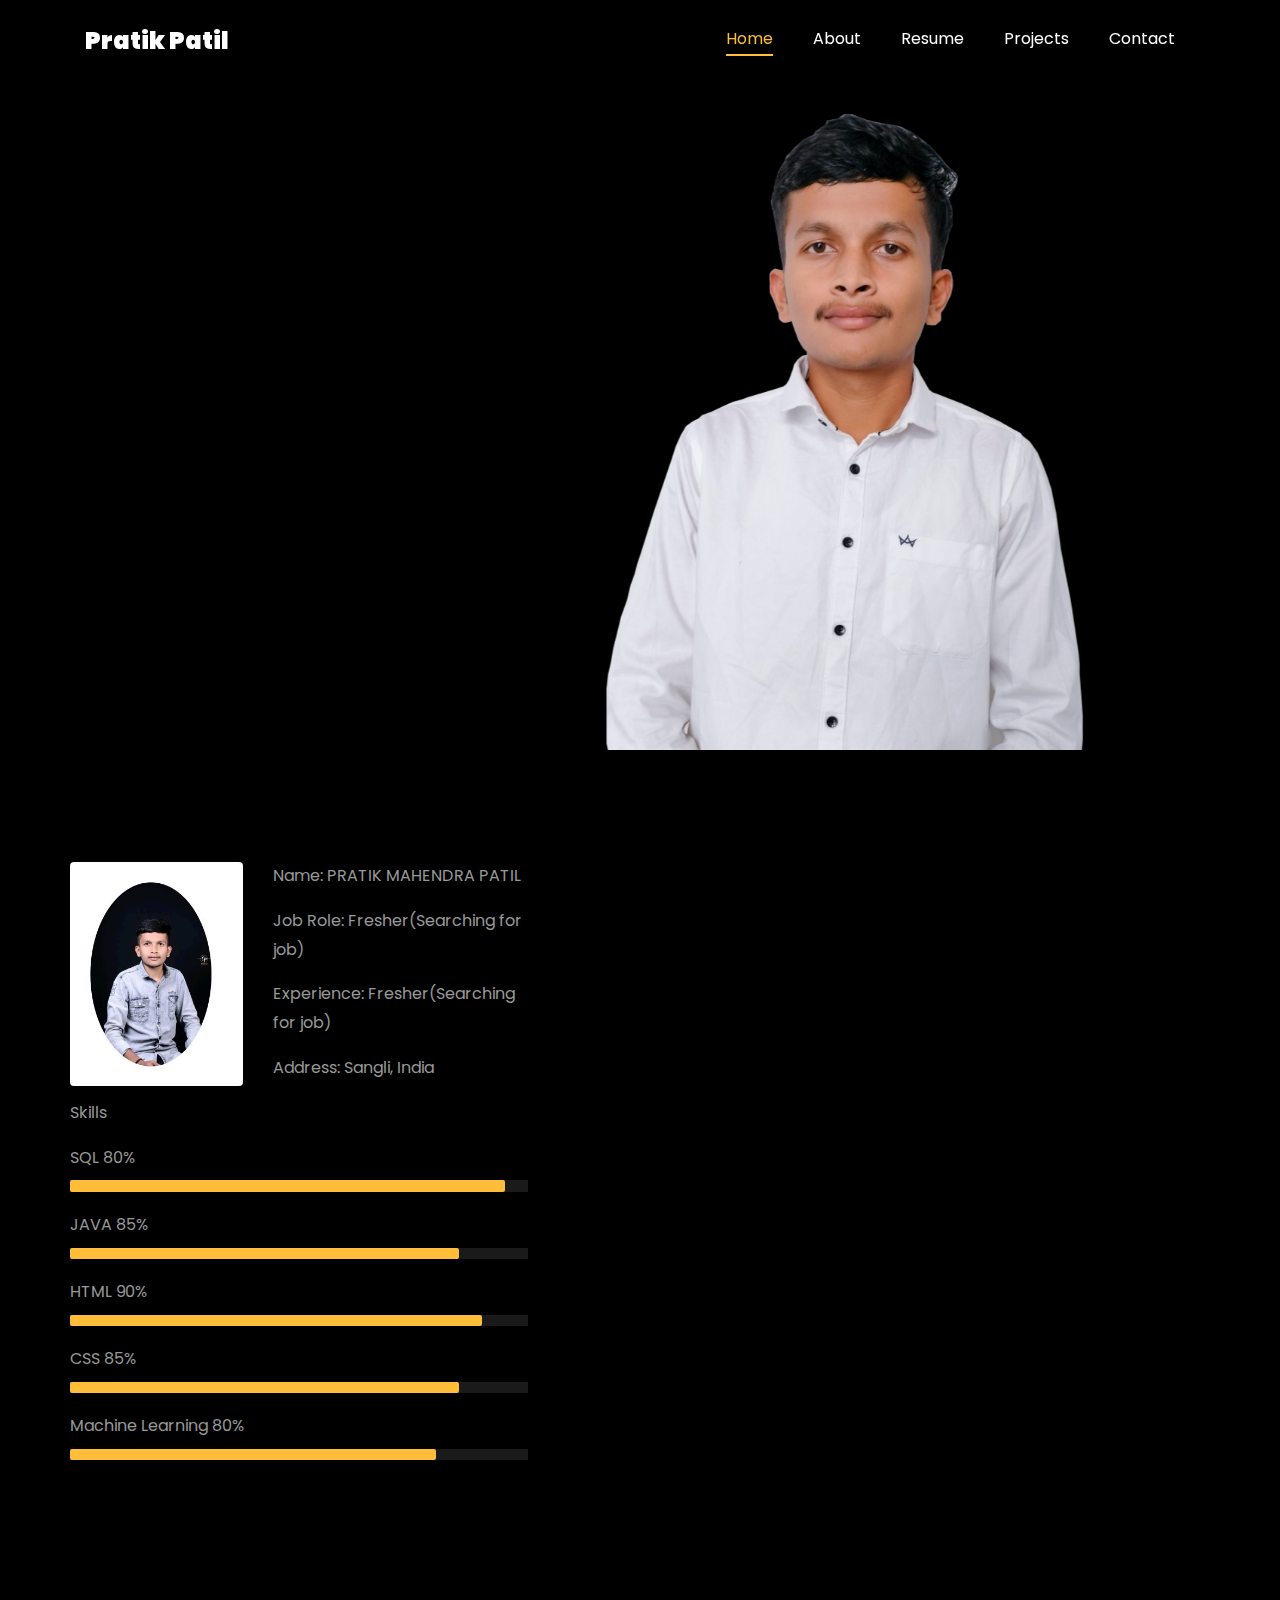
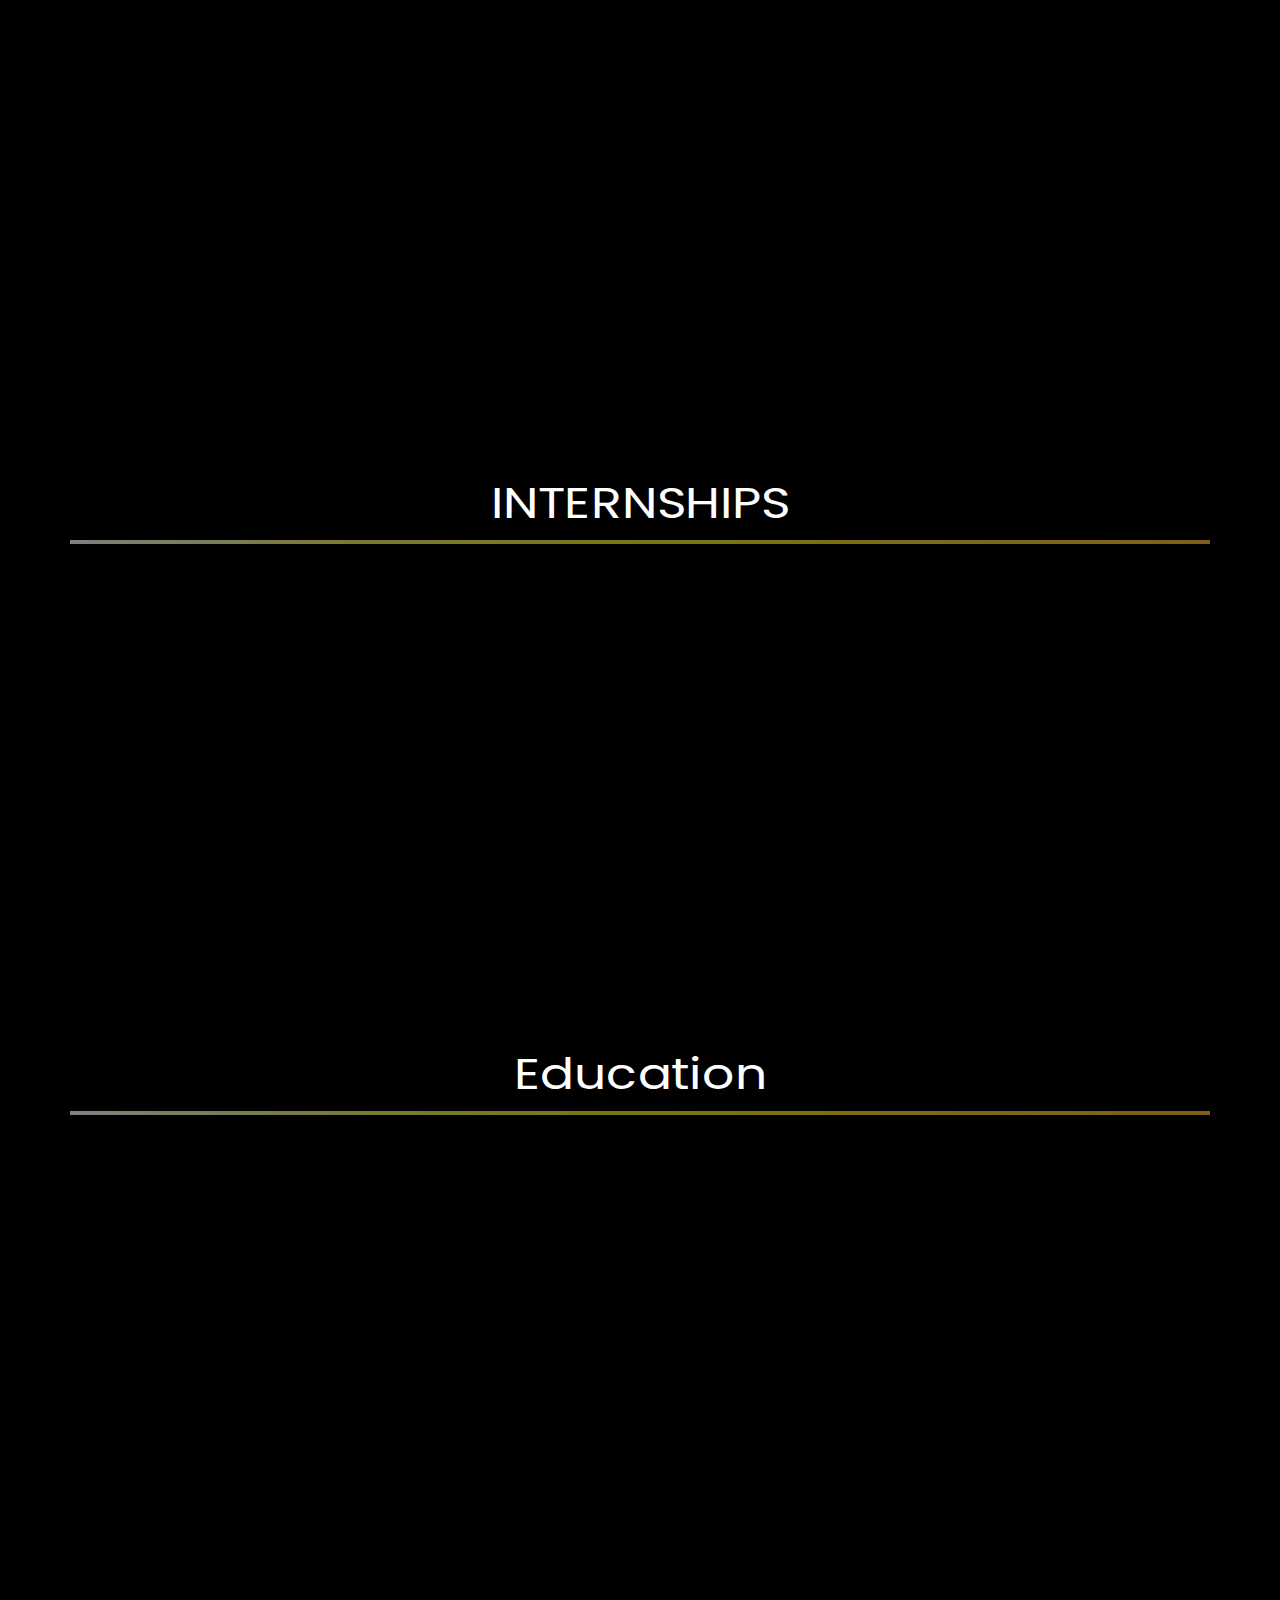
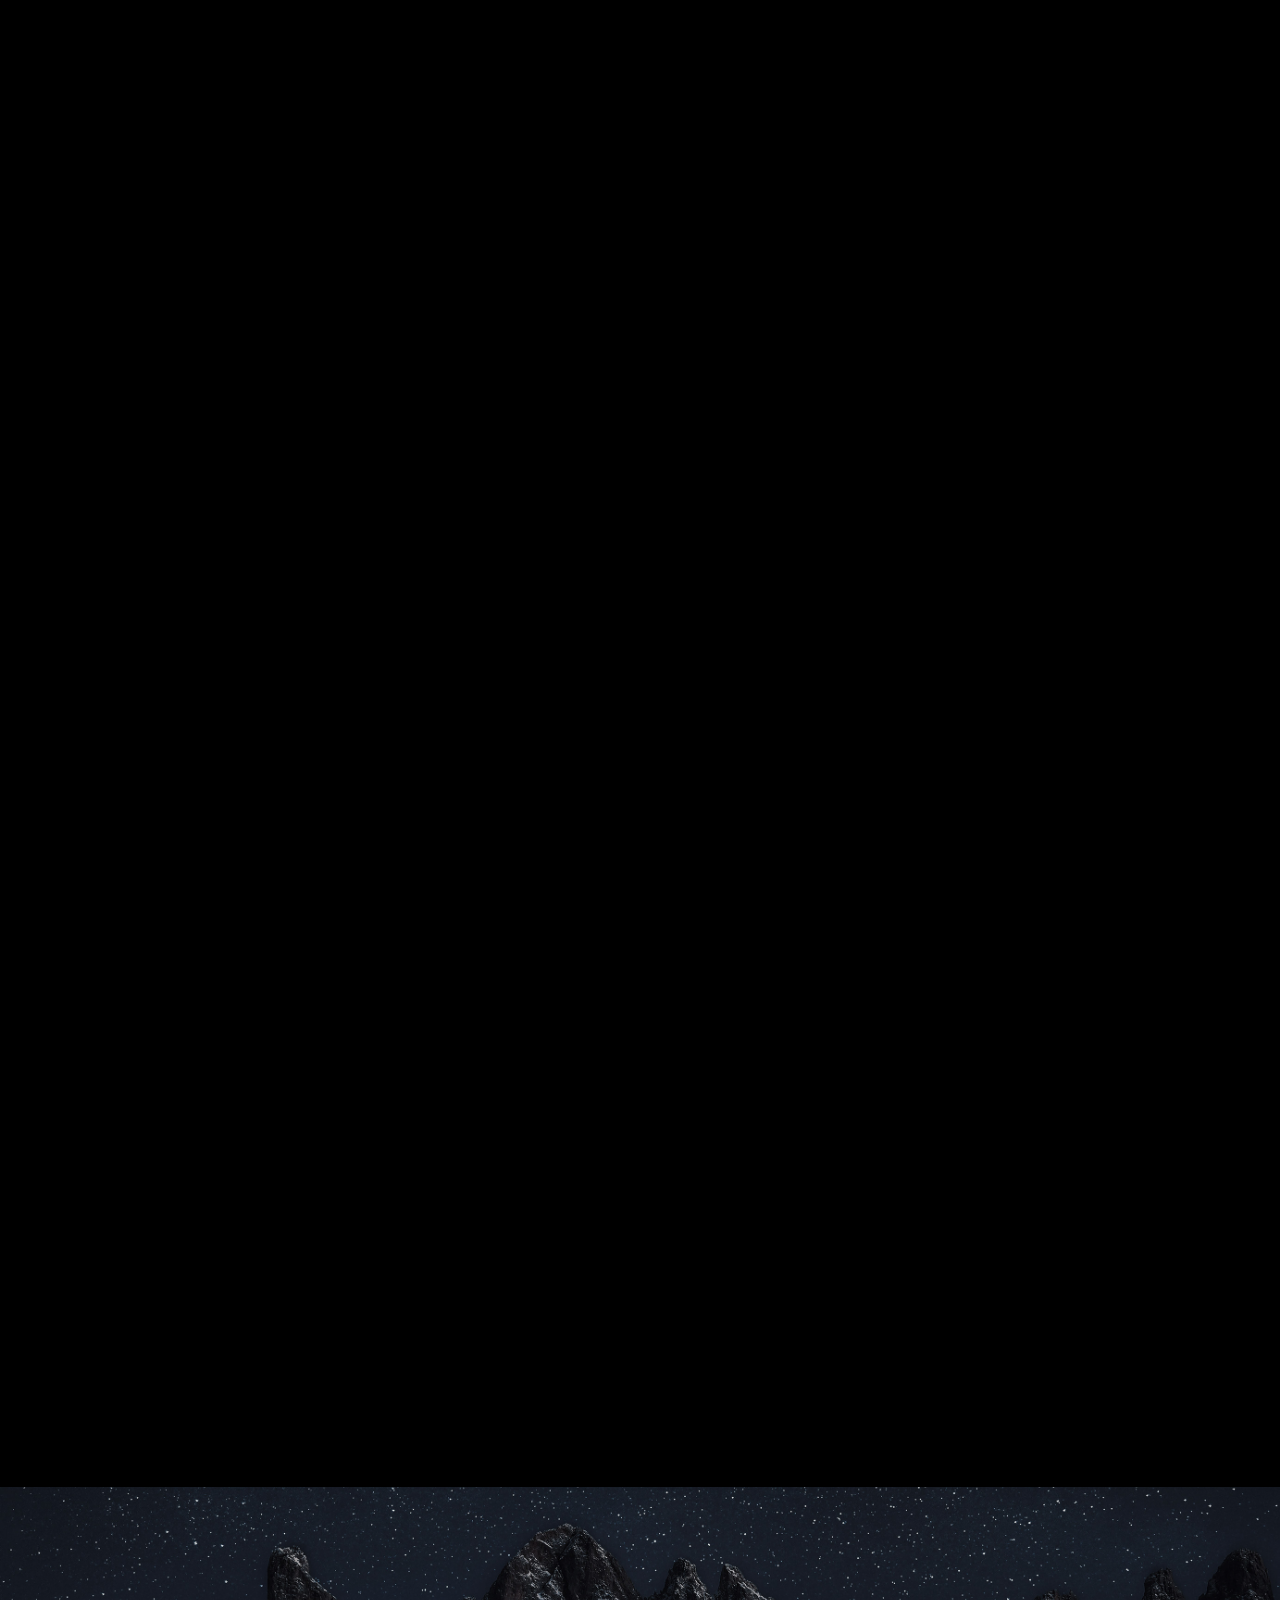
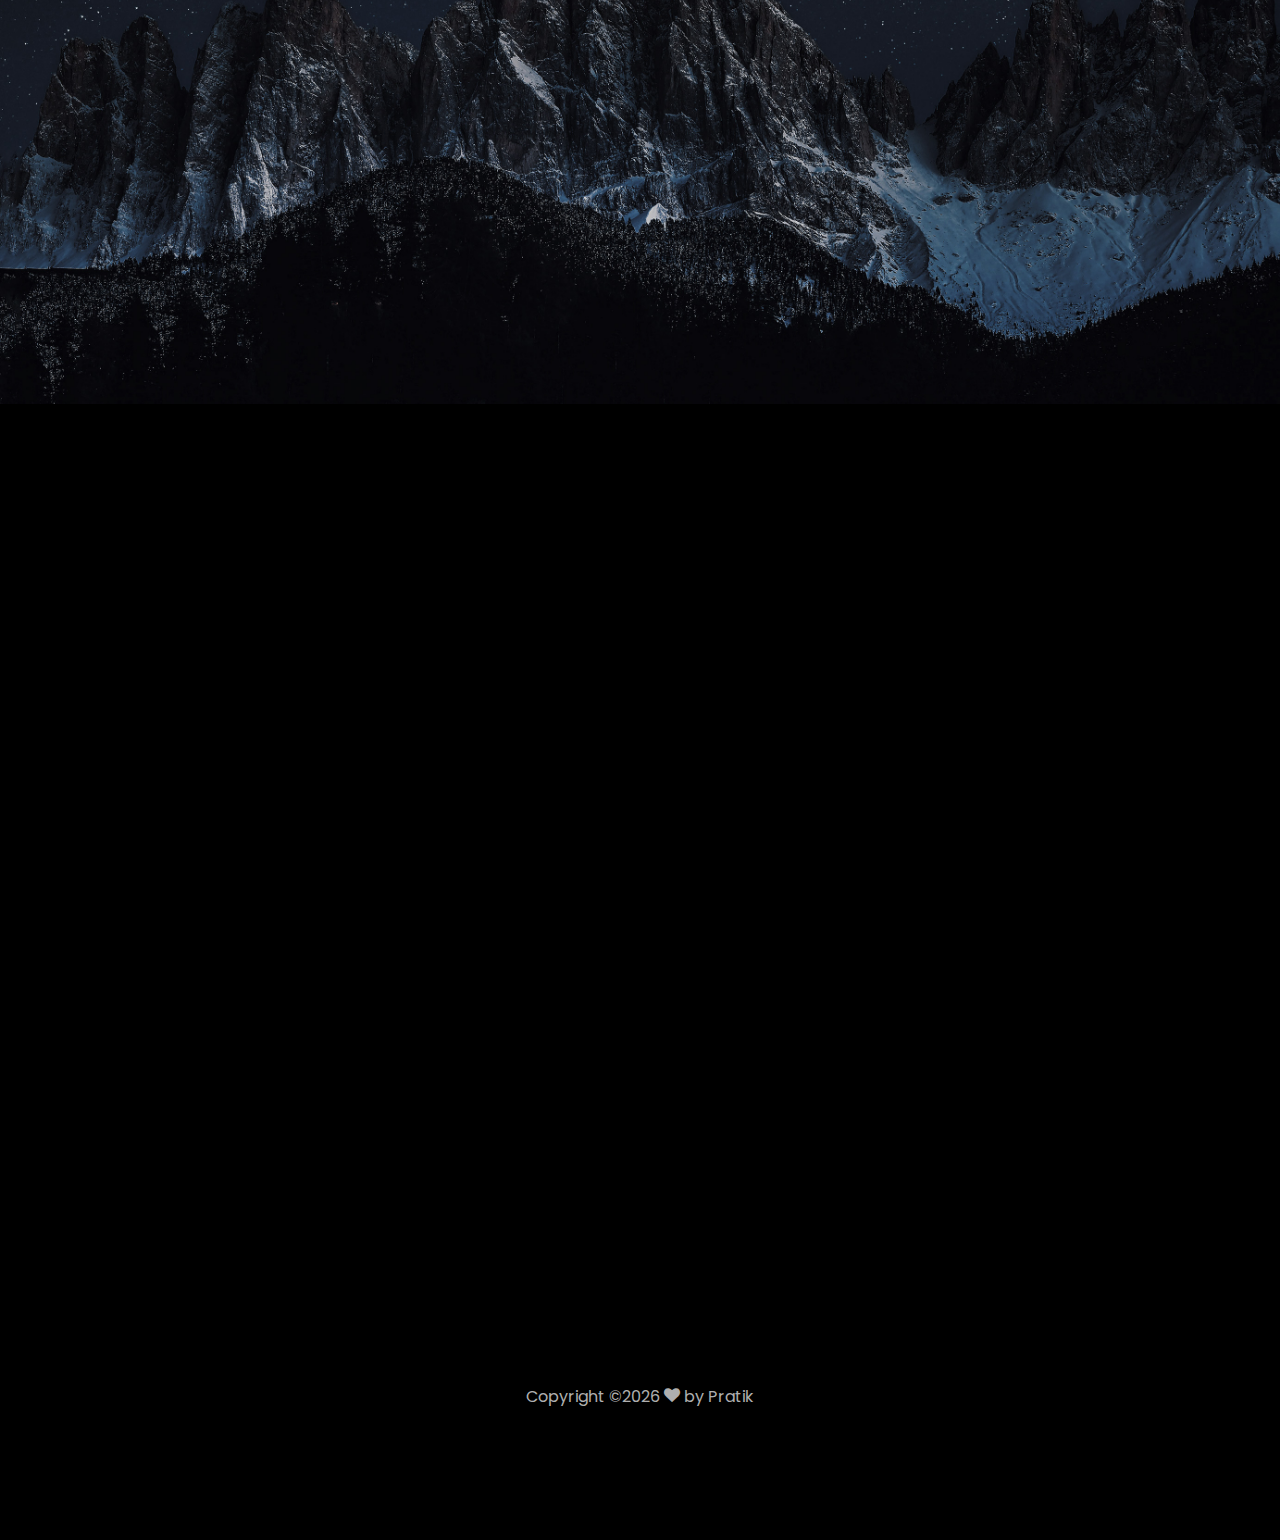
<file: index.html>
<!DOCTYPE html>
<html lang="en">
  <head>
    <title>Pratik Patil Portfolio</title>
    <meta charset="utf-8">
    <meta name="viewport" content="width=device-width, initial-scale=1, shrink-to-fit=no">
    
    <link href="https://fonts.googleapis.com/css?family=Poppins:100,200,300,400,500,600,700,800,900" rel="stylesheet">

    <link rel="stylesheet" href="css/open-iconic-bootstrap.min.css">
    <link rel="stylesheet" href="css/animate.css">
    
    <link rel="stylesheet" href="css/owl.carousel.min.css">
    <link rel="stylesheet" href="css/owl.theme.default.min.css">
    <link rel="stylesheet" href="css/magnific-popup.css">

    <link rel="stylesheet" href="css/aos.css">

    <link rel="stylesheet" href="css/ionicons.min.css">
    
    <link rel="stylesheet" href="css/flaticon.css">
    <link rel="stylesheet" href="css/icomoon.css">
    <link rel="stylesheet" href="css/style.css">



<style>

/*======================================
//--//-->   ABOUT
======================================*/

.about-mf .box-shadow-full {
  padding-top: 4rem;
  padding-bottom: 4rem;
}

.about-mf .about-img {
  margin-bottom: 2rem;
}

.about-mf .about-img img {
  margin-left: 10px;
}


.skill-mf .progress {
  /* background-color: #cde1f8; */
  margin: .5rem 0 1.2rem 0;
  border-radius: 0;
  height: .7rem;
}

.skill-mf .progress .progress-bar {
  height: .7rem;
  background-color: #ffbd39;
}


/* Animation styles */
#typing-animation {
  position: relative;
  font-size: 30px;
  font-weight: bold;
  color: rgb(255, 255, 255);
  overflow: hidden;
  white-space: nowrap;
  animation: typing 3s steps(20, end) infinite;
}

#typing-animation:before {
  content: "";
  /* position: absolute; */
  top: 0;
  left: 0;
  width: 0;
  height: 100%;
  background-color: #ccc;
  animation: typing-cursor 0.5s ease-in-out infinite;
}

@keyframes typing {
  from {
    width: 0;
  }
  to {
    width: 100%;
  }
}

@keyframes typing-cursor {
  from {
    width: 5px;
  }
  to {
    width: 0;
  }
}


/* project image zoom effect */

.zoom-effect {
  overflow: hidden;
  transition: transform 0.3s ease-out;
}

.zoom-effect:hover {
  transform: scale(1.1);
}


</style>


  </head>
  <body data-spy="scroll" data-target=".site-navbar-target" data-offset="300">
	  
	  
    <nav class="navbar navbar-expand-lg navbar-dark ftco_navbar ftco-navbar-light site-navbar-target" id="ftco-navbar">
	    <div class="container">
	      <a class="navbar-brand" href="index.html">Pratik Patil</a>
	      <button class="navbar-toggler js-fh5co-nav-toggle fh5co-nav-toggle" type="button" data-toggle="collapse" data-target="#ftco-nav" aria-controls="ftco-nav" aria-expanded="false" aria-label="Toggle navigation">
	        <span class="oi oi-menu"></span> Menu
	      </button>

	      <div class="collapse navbar-collapse" id="ftco-nav">
	        <ul class="navbar-nav nav ml-auto">
	          <li class="nav-item"><a href="#home-section" class="nav-link"><span>Home</span></a></li>
	          <li class="nav-item"><a href="#about-section" class="nav-link"><span>About</span></a></li>
	          <li class="nav-item"><a href="#resume-section" class="nav-link"><span>Resume</span></a></li>
	          <li class="nav-item"><a href="#project-section" class="nav-link"><span>Projects</span></a></li>
	          <li class="nav-item"><a href="#contact-section" class="nav-link"><span>Contact</span></a></li>
	        </ul>
	      </div>
	    </div>
	  </nav>
	  <section id="home-section" class="hero">
		  <div class="home-slider  owl-carousel">
	       <div class="slider-item ">
	      	<div class="overlay"></div>
	         <div class="container">
	          <div class="row d-md-flex no-gutters slider-text align-items-end justify-content-end" data-scrollax-parent="true">
	          	<div class="one-third js-fullheight order-md-last img" style="background-image:url(pratik-patil.png);">
	          	 <div class="overlay"></div>
	          	</div>
		          <div class="one-forth d-flex  align-items-center ftco-animate" data-scrollax=" properties: { translateY: '70%' }">
		          	<div class="text">
		          		<span class="subheading">Hello!</span>
			            <h1 class="mb-4 mt-3">I'm <span>Pratik Patil</span></h1>

						<!-- Element to contain animated typing -->
						<span id="typing-animation"></span>

						<script>

						// Initialize the typing animation
						const typingAnimationElement = document.getElementById('typing-animation');

						// Create an array of typing text
						const typingTexts = [
						'Engineer  ',
						'Devloper  ',
						'Freelancer   ',
						];

						// Create a function to display the typing animation for a given text
						function playTypingAnimation(text) {
						// Loop through each character and add it to the element
						for (let i = 0; i < text.length; i++) {
							setTimeout(() => {
							typingAnimationElement.textContent += text[i];
							}, i * 200); // Increase the delay to slow down the typing animation
						}

						// Once the animation is complete, reset the text and start over
						setTimeout(() => {
							typingAnimationElement.textContent = '';
							playTypingAnimation(typingTexts[(typingTexts.indexOf(text) + 1) % typingTexts.length]);
						}, text.length * 200);
						}

						// Start the typing animation loop
						playTypingAnimation(typingTexts[0]);

						</script>

						<br>
						<br>
			            <h2>Full Stack Devloper</h2>
						<!-- <h2 class="d-flex" style="margin-bottom: 0">With over 5 years of experience</h2> -->
						<!-- <br> -->
			            <p><a href="https://studio.youtube.com/channel/UCbZyUFvPhgiMK6M8UYFAxbQ" class="btn btn-primary py-3 px-4">YouTube</a> 
							<a href="https://github.com/Pratik8381" class="btn btn-white btn-outline-white py-3 px-4">My works</a></p>
		            </div>
		          </div>
	        	</div>
	        </div>
	      </div>
		</div>
    </section>



    <section class="ftco-about img ftco-section ftco-no-pb" id="about-section">
    	<div class="container">
			<div class="row">
				<div class="row d-flex align-items-stretch">
				<!-- <div class="row d-flex"> -->
					<div class="col-md-6 col-lg-5 d-flex">
						<div class="img-about img d-flex align-items-stretch">
							<div class="overlay">
								<div class="row">
									<div class="col-sm-6 col-md-5">
									  <div class="about-img">
										<img src="oppp.jpg" class="img-fluid rounded b-shadow-a" alt="">
									  </div>
									</div>
									<!-- Details next to profile image -->
									<div class="col-sm-6 col-md-7">
									  <div class="about-info">
										<p><span class="title-s">Name: </span> <span>PRATIK MAHENDRA PATIL</span></p>
										<p><span class="title-s">Job Role: </span> <span>Fresher(Searching for job)</span></p>
										<p><span class="title-s">Experience: </span> <span>Fresher(Searching for job) </span></p>
										<p><span class="title-s">Address: </span> <span>Sangli, India</span></p>
									  </div>
									</div>
								  </div>

								<div class="skill-mf">
									<p class="title-s">Skills</p>
									<span>SQL</span> <span class="pull-right">80%</span>
									<div class="progress">
										<div class="progress-bar" role="progressbar" style="width: 95%;" aria-valuenow="95" aria-valuemin="0"
											aria-valuemax="100"></div>
									</div>
									
									<span>JAVA</span> <span class="pull-right">85%</span>
									<div class="progress">
										<div class="progress-bar" role="progressbar" style="width: 85%" aria-valuenow="85" aria-valuemin="0"
											aria-valuemax="100"></div>
									</div>
									
									<span>HTML</span> <span class="pull-right">90%</span>
									<div class="progress">
										<div class="progress-bar" role="progressbar" style="width: 90%" aria-valuenow="90" aria-valuemin="0"
											aria-valuemax="100"></div>
									</div>
									
									<span>CSS</span> <span class="pull-right">85%</span>
									<div class="progress">
										<div class="progress-bar" role="progressbar" style="width: 85%" aria-valuenow="85" aria-valuemin="0"
											aria-valuemax="100"></div>
									</div>
									
									<span>Machine Learning</span> <span class="pull-right">80%</span>
									<div class="progress">
										<div class="progress-bar" role="progressbar" style="width: 80%" aria-valuenow="80" aria-valuemin="0"
											aria-valuemax="100"></div>
									</div>
								</div>
							</div>
						</div>
					</div>
					
					<div class="col-md-6 col-lg-7 pl-lg-5 pb-5">
						<div class="row justify-content-start pb-3">
							<div class="col-md-12 heading-section ftco-animate">
								
								<h1 class="big">About</h1>
								<h2 class="mb-4">About Me</h2>
								
								<p>"Life is a journey filled with twists, turns, and unexpected detours. It's about embracing the challenges, relishing the victories, and learning from every experience along the way. Each step forward is a chance to grow, to evolve, and to discover the incredible potential within ourselves. So let's dare to dream big, to reach for the stars, and to carve our own path through the vast wilderness of possibilities. With courage as our compass and passion as our fuel, we'll navigate the winding roads of life, knowing that every obstacle is simply a stepping stone towards greatness. So let's embrace the journey, cherish every moment, and let our spirits soar as we embark on this magnificent adventure called life. 🌟 #EmbraceTheJourney #DreamBig"</p>
								<ul class="about-info mt-4 px-md-0 px-2">
									<li class="d-flex"><span>Profile:</span> <span>Full Stack Devloper &amp; </span></li>
									<li class="d-flex"><span>Domain:</span> <span>Retail, Ecommerce, BFSI &amp; Digital Marketing</span></li>
									<li class="d-flex"><span>Education:</span> <span>Bachelor of Technology</span></li>
									<li class="d-flex"><span>Language:</span> <span>English, Hindi,Marathi</span></li>
									<li class="d-flex"><span>BI Tools:</span> <span>IntelliJ IDEA ,Maven Repository,JDBC &amp; lambok</span></li>
									<li class="d-flex"><span>Other Skills:</span> <span>Vscode, Excel, Git, &amp; SEO</span></li>
									<li class="d-flex"><span>Interest:</span> <span>Traveling, Travel Photography</span></li>
									
								</ul>
							</div>
						</div>


						<div class="counter-wrap ftco-animate d-flex mt-md-3">
							<div class="text">
								<p class="mb-4">
									<span class="number" data-number="30">0</span> <span>+</span>
									<span>&nbsp; Projects completed</span>
								</p>
								<p><a href="https://www.linkedin.com/in/pratik-m-patil-12b711276/" class="btn btn-primary py-3 px-3">LinkedIn</a></p>
							</div>
						</div>
					</div>
				</div>
			</div>
		</div>
    </section>



	
    <section class="ftco-section ftco-no-pb" id="resume-section">
    	<div class="container">
    		<div class="row justify-content-center pb-5">
          <div class="col-md-10 heading-section text-center ftco-animate">
          	<h1 class="big big-2">Resume</h1>
            <h2 class="mb-4">Resume</h2>
            <p>"Empowering Innovation through Code: Crafting Tomorrow's Solutions Today"</p>
          </div>
        </div>

		<div class="row">
			<h1 class="big-4">INTERNSHIPS</h1>
			<div class="underline"></div>
		</div>
		<br>
		
		<div class="row">
				<div class="col-md-6">
					<div class="resume-wrap ftco-animate">
						<span class="date">Cognizant</span>
						<h2>junior developer</h2>
						<span class="position">Cognizant</span>
						<p class="mt-4">Agile Methodology Job Simulation on Forage.

							<ul>
								<li>Demonstrated an understanding of key project management
									concepts by creating a comprehensive presentation analysing
									strengths and weaknesses of Agile and Waterfall methodologies</li>
								<!-- <li>Developed time series forecasting models to predict sales and optimize marketing budgets, got model performance of 92%.</li>
								<li>Designed and executed A/B tests, performed rigorous statistical analysis. Led to 20% MoM increase in the conversion rate.</li> -->
							</ul>
						</p>
					</div>

				</div>

				<div class="col-md-6">
					<div class="resume-wrap ftco-animate">
						<!-- <span class="date">2018-2021</span>
						<h2>Senior Data Analyst</h2>
						<span class="position">iQuanti</span>
						<p class="mt-4">iQuanti is a data-driven digital marketing analytics and solutions company, helps top 100 global brands. 
							<ul>
								<li>Performed in-depth market research and analysis to create online pages. Resulted in ~100% website growth and 30% increase in conversion rate YoY.</li>
								<li>Delivered multiple training and mentorship sessions on analytical tools like SQL, MS Excel, Power BI, Tableau and Python.</li>
								<li>Performed migration and enhancements for merchandising dashboard, involved data integration and its feature improvement.</li>
							</ul>
						</p> -->
					</div>

				</div>
			</div>

		<br>
		<br>

		<div class="row">
			<h1 class="big-4">Education</h1>
			<div class="underline"></div>
		</div>
		<br>
		
			<div class="row">
    			<div class="col-md-6">
    				<div class="resume-wrap ftco-animate">
    					<span class="date">2021-2024</span>
    					<h2>BACHELOR OF COMPUTER SCIENCE AND ENGINEERING</h2>
    					<span class="position">AMGOI, Kolhapur</span>
    					<p class="mt-4">Grade: First class distinction.</p>
    				</div>
    			</div>

    			<div class="col-md-6">
    				<div class="resume-wrap ftco-animate">
    					<span class="date">2019-2020</span>
    					<h2>Higher Secondary School</h2>
    					<span class="position">Vidyamandir Highschool Junior College Islampurr</span>
    					<p class="mt-4">Grade: First class distinction.</p>
    				</div>
				</div>
    		</div>

    		<div class="row justify-content-center mt-5">
    			<div class="col-md-6 text-center ftco-animate">
    				<p><a href="https://docs.google.com/document/d/16s-gGEhQLZtT3PGsID2B2P42v8QXtgdd6aAVRkKItHI/edit?usp=sharing" class="btn btn-primary py-4 px-5">Download CV</a></p>
    			</div>
    		</div>
    	</div>
    </section>

   

    <section class="ftco-section" id="project-section">
      <div class="container">
        <div class="row justify-content-center mb-5 pb-5">
          <div class="col-md-7 heading-section text-center ftco-animate">
            <h1 class="big big-2">Projects</h1>
            <h2 class="mb-4">Projects</h2>
            <p>Below are the sample Machine Learning projects on SQL, Python, Css,ML.</p>
          </div>
        </div>
        <div class="row d-flex">
          <div class="col-md-4 d-flex ftco-animate">
          	<div class="blog-entry justify-content-end">
              <a href="https://github.com/Pratik8381/ipl-win-prediction?tab=readme-ov-file#ipl-win-prediction-streamlit-app" class="block-20 zoom-effect" style="background-image: url('pngtree-ipl-logo-background-image_15687147.jpg');">
              </a>
              <div class="text mt-3 float-right d-block">

                <h3 class="heading"><a href="https://github.com/Pratik8381/ipl-win-prediction?tab=readme-ov-file#ipl-win-prediction-streamlit-app">Ipl-win-prediction streamlit app.</a></h3>
                <p>IPL match predictor is a ML based prediction approach where the
					data sets and previous stats are trained in all dimensions covering all
					important factors such as: Toss, Home Ground, Captains, Favourite
					Players, Opposition Battle, Previous Stats etc, with each factor having
					different strength with the help of KNIME Tool and with the added
					intelligence of Naive Bayes network and Eulers strength calculation
					formula.
					</p>
              </div>
            </div>
          </div>
          <div class="col-md-4 d-flex ftco-animate">
          	<div class="blog-entry justify-content-end">
              <a href="https://github.com/Pratik8381/Pneumonia_Detection-master" class="block-20 zoom-effect" style="background-image: url('1_VdMQfj36bHm8qMA-SJkmSQ.jpg');">
              </a>
              <div class="text mt-3 float-right d-block">

                <h3 class="heading"><a href="https://github.com/Pratik8381/Pneumonia_Detection-master">Flask Web-App Pneumonia Detection from Chest X-Ray Images CNN</a></h3>
                <p>we will learn how to build a classifier using a simple Convolution
					Neural Network which can classify the images of patient’s xray to
					detect whether the patient is Normal or affected by Pneumonia.</p>
              </div>
            </div>
          </div>
          <div class="col-md-4 d-flex ftco-animate">
          	<div class="blog-entry">
              <a href="https://github.com/Pratik8381/Sentiment-Analysis-of-Top-Engineering-College-in-Maharashtra-Using-Social-Media-Data" class="block-20 zoom-effect" style="background-image: url('images/proj_3.jpg');">
              </a>
              <div class="text mt-3 float-right d-block">

                <h3 class="heading"><a href="https://github.com/Pratik8381/Sentiment-Analysis-of-Top-Engineering-College-in-Maharashtra-Using-Social-Media-Data">Sentiment-Analysis-of-Top-Engineering-College-in-Maharashtra-Using-Social-Media-Data
				</a></h3>
                <p>This project aims to analyze the sentiment of students and alumni
					from the top engineering colleges in Maharastra using data from
					social media. The goal of this project is to gain insights into the
					sentiment of students and alumni in order to improve the quality of
					education in these colleges</p>
              </div>
            </div>
          </div>
        </div>
	<br>
		<!-- added justify-content-center to center align the last two projects -->
		<div class="row d-flex justify-content-center">  
			<div class="col-md-4 d-flex ftco-animate">
				<div class="blog-entry justify-content-end">
				<a href="https://github.com/Pratik8381/Gym-registration-form" class="block-20 zoom-effect" style="background-image: url('pexels-photo-841130.jpeg');">
				</a>
				<div class="text mt-3 float-right d-block">
  
				  <h3 class="heading"><a href="https://github.com/Pratik8381/Gym-registration-form">Gym-registration-form</a></h3>
				  <p>Creating Gym-registration-form uding html css js.</p>
				</div>
			  </div>
			</div>
			<div class="col-md-4 d-flex ftco-animate">
				<div class="blog-entry justify-content-end">
				<a href="https://github.com/Pratik8381/Clone-of-extra-edge" class="block-20 zoom-effect" style="background-image: url('clone-website.jpg');">
				</a>
				<div class="text mt-3 float-right d-block">
  
				  <h3 class="heading"><a href="https://github.com/Pratik8381/Clone-of-extra-edge">Clone-of-extra-edge				</a></h3>
				  <p>Creating Clone of website</p>
				</div>
			  </div>
			</div>
		 </div>
	  </div>
    </section>

	<section class="ftco-section ftco-no-pt ftco-no-pb ftco-counter img" id="section-counter">
      <div class="container">
		<div class="row d-md-flex align-items-center">
          <div class="col-md d-flex justify-content-center counter-wrap ftco-animate">
            <div class="block-18">
              <div class="text">
                <strong class="number" data-number="10">0</strong>
                <span>Achievements</span>
              </div>
            </div>
          </div>
          <div class="col-md d-flex justify-content-center counter-wrap ftco-animate">
            <div class="block-18">
              <div class="text">
                <strong class="number" data-number="12">0</strong>
                <span>Projects</span>
              </div>
            </div>
          </div>
          <div class="col-md d-flex justify-content-center counter-wrap ftco-animate">
            <div class="block-18">
              <div class="text">
                <strong class="number" data-number="100">0</strong>
                <span>leetcode+GFG</span>
              </div>
            </div>
          </div>
          <div class="col-md d-flex justify-content-center counter-wrap ftco-animate">
            <div class="block-18">
              <div class="text">
                <strong class="number" data-number="2">0</strong>
                <span>internship</span>
              </div>
            </div>
          </div>
        </div>
      </div>
	
	  <div class="ftco-section ftco-hireme img margin-top" style="background-image: url(images/bg_1.jpg)">
			<!-- <div class="container"> -->
				<div class="row justify-content-center">
					<div class="col-md-7 ftco-animate text-center">
						<h2>More projects on<span> Github  </span> </h2>
						<div class="heading"> <h4> I love to solve coding problems &amp; uncover hidden data structures.
							 </h4>
						<br>
						<p><a href="https://github.com/Pratik8381" class="btn btn-primary py-3 px-5">GitHub</a></p>
						</div>
					</div>
				</div>
			<!-- </div> -->
		</div>
	</section>



    <section class="ftco-section contact-section ftco-no-pb" id="contact-section">
      <div class="container">
      	<div class="row justify-content-center mb-5 pb-3">
          <div class="col-md-7 heading-section text-center ftco-animate">
            <h1 class="big big-2">Contact</h1>
            <h2 class="mb-4">Contact Me</h2>
            <p>Below are the details to reach out to me!</p>
          </div>
        </div>

        <div class="row d-flex contact-info mb-5">
          <div class="col-md-6 col-lg-3 d-flex ftco-animate">
          	<div class="align-self-stretch box p-4 text-center">
          		<div class="icon d-flex align-items-center justify-content-center">
          			<span class="icon-map-signs"></span>
          		</div>
          		<h3 class="mb-4">Address</h3>
	            <p>Sangli, India</p>
	          </div>
          </div>
          <div class="col-md-6 col-lg-3 d-flex ftco-animate">
          	<div class="align-self-stretch box p-4 text-center">
          		<div class="icon d-flex align-items-center justify-content-center">
          			<span class="icon-phone2"></span>
          		</div>
          		<h3 class="mb-4">Contact Number</h3>
	            <p><a href="tel://8806942040">+91 8806942040</a></p>
	          </div>
          </div>
          <div class="col-md-6 col-lg-3 d-flex ftco-animate">
          	<div class="align-self-stretch box p-4 text-center">
          		<div class="icon d-flex align-items-center justify-content-center">
          			<span class="icon-paper-plane"></span>
          		</div>
          		<h3 class="mb-4">Email Address</h3>
	            <p><a href="mailto:pppratik1212@gmail.com">pppratik1212@gmail.com</a></p>
	          </div>
          </div>
          <div class="col-md-6 col-lg-3 d-flex ftco-animate">
          	<div class="align-self-stretch box p-4 text-center">
          		<div class="icon d-flex align-items-center justify-content-center">
          			<span class="icon-globe"></span>
          		</div>
          		<h3 class="mb-4">Download Resume</h3>
	            <p><a href="https://docs.google.com/document/d/16s-gGEhQLZtT3PGsID2B2P42v8QXtgdd6aAVRkKItHI/edit?usp=sharing">resumelink</a></p>
	          </div>
          </div>

		  <div class="container">
			<br>
			<br>
			<div class="row justify-content-center">
				<div class="col-md-7 ftco-animate text-center">
					<h2>Have a<span> Question?  </span> <a href="https://www.linkedin.com/in/pratik-m-patil-12b711276/" class="btn btn-primary py-3 px-5">Click Here</a> </h2>
				</div>
			</div>
				<br>
					<ul class="ftco-footer-social list-unstyled d-flex justify-content-center align-items-center mb-0">
					  <li class="ftco-animate normal-txt">Find me on  </li>
					  <li class="ftco-animate"><a href="https://studio.youtube.com/channel/UCbZyUFvPhgiMK6M8UYFAxbQ"><span class="icon-youtube"></span></a></li>
					  <li class="ftco-animate"><a href="https://www.linkedin.com/in/pratik-m-patil-12b711276/"><span class="icon-linkedin"></span></a></li>  
					  <li class="ftco-animate"><a href="https://x.com/PRATIKMPAT79738?t=STjltQNPd_nOjzW6HnCqvg&s=09"><span class="icon-twitter"></span></a></li>
					  <li class="ftco-animate"><a href="https://www.facebook.com/profile.php?id=100026091580233&mibextid=ZbWKwL"><span class="icon-facebook"></span></a></li>
				      <li class="ftco-animate"><a href="https://www.instagram.com/heyyy.pratikk?igsh=d3Q2aXV0ZW80MHg0"><span class="icon-instagram"></span></a></li>
					</ul>
				<br>
		   </div>
   </div>
 </section>


 
	
    <footer class="ftco-footer ftco-section">
		<div class="container">
		  <div class="row">
			<div class="col-md-12 text-center">
  
			  <p><!-- Link back to Colorlib can't be removed. Template is licensed under CC BY 3.0. -->
	Copyright &copy;<script>document.write(new Date().getFullYear());</script> <i class="icon-heart color-danger" aria-hidden="true"></i> by <a href="" target="_blank">Pratik</a>
	<!-- Link back to Colorlib can't be removed. Template is licensed under CC BY 3.0. --></p>
			</div>
		  </div>
		</div>
	  </footer>


  <!-- loader -->
  <div id="ftco-loader" class="show fullscreen"><svg class="circular" width="48px" height="48px"><circle class="path-bg" cx="24" cy="24" r="22" fill="none" stroke-width="4" stroke="#eeeeee"/><circle class="path" cx="24" cy="24" r="22" fill="none" stroke-width="4" stroke-miterlimit="10" stroke="#F96D00"/></svg></div>


  <script src="js/jquery.min.js"></script>
  <script src="js/jquery-migrate-3.0.1.min.js"></script>
  <script src="js/popper.min.js"></script>
  <script src="js/bootstrap.min.js"></script>
  <script src="js/jquery.easing.1.3.js"></script>
  <script src="js/jquery.waypoints.min.js"></script>
  <script src="js/jquery.stellar.min.js"></script>
  <script src="js/owl.carousel.min.js"></script>
  <script src="js/jquery.magnific-popup.min.js"></script>
  <script src="js/aos.js"></script>
  <script src="js/jquery.animateNumber.min.js"></script>
  <script src="js/scrollax.min.js"></script>
  
  <script src="js/main.js"></script>
    
  </body>
</html>
</file>
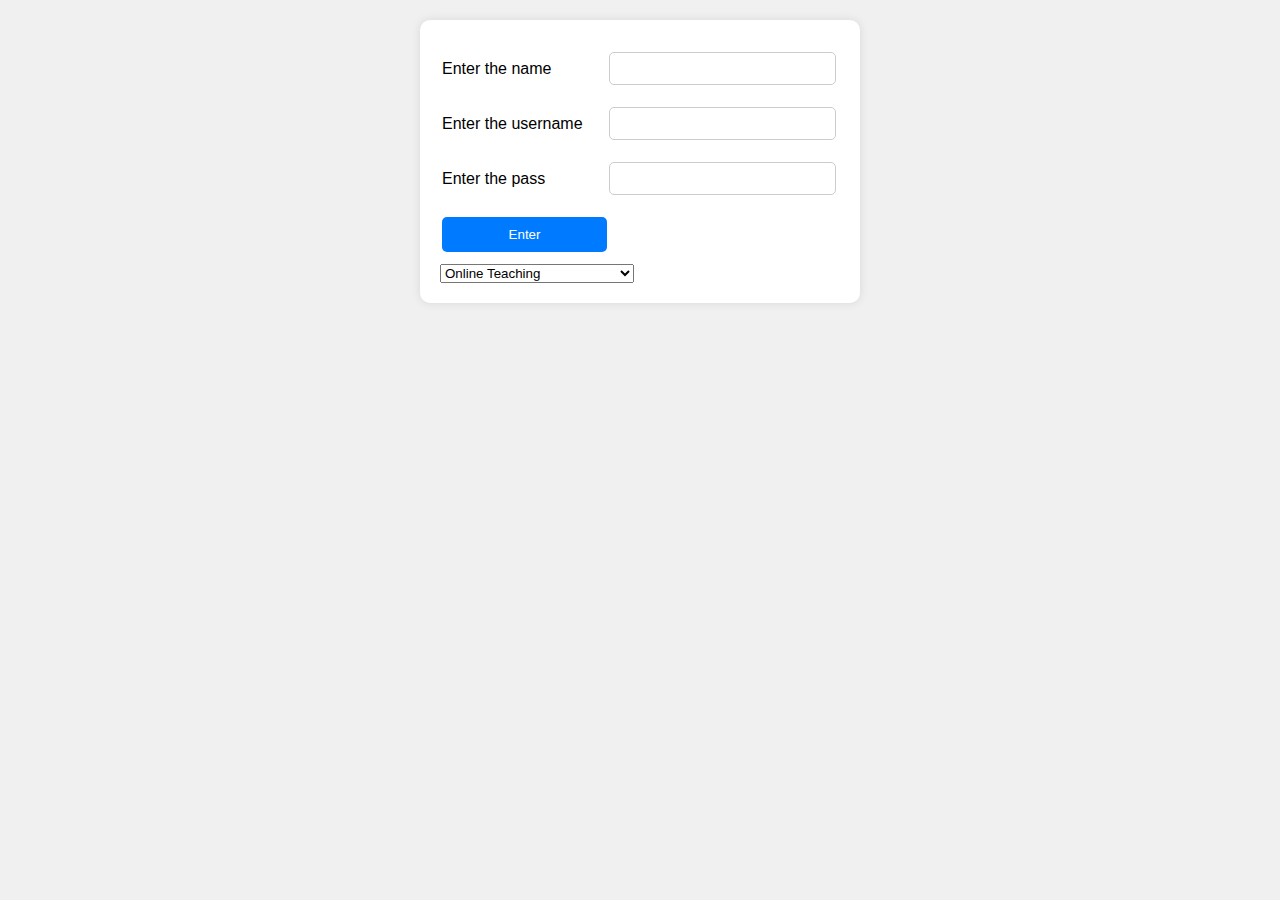
<file: classpr/index.html>
<!DOCTYPE html>
<html lang="en">
<head>
    <meta charset="UTF-8">
    <meta http-equiv="X-UA-Compatible" content="IE=edge">
    <meta name="viewport" content="width=device-width, initial-scale=1.0">
    <title>Document</title>
    <link rel="stylesheet" href="style.css">
</head>
<body>
    <form action="">
<table>
 
    <tr>
        <td>Enter the name</td>
        <td><input type="text" name="name" ></td>
    </tr>
    <tr>
        <td>Enter the username</td>
        <td><input type="text" name="username" ></td>
    </tr>
    <tr>
        <td>Enter the pass</td>
        <td><input type="text" name="pass" ></td>
    </tr>   
    <td><input type="submit" value="Enter"></td>
</table>
<tr>
<select name="" id="">
    <option value="">Online Teaching</option>
    <option value="">Coaching class management</option>
    <option value="">Online Exam</option>
</select>

</tr>

    </form>
</body>
</html>
</file>
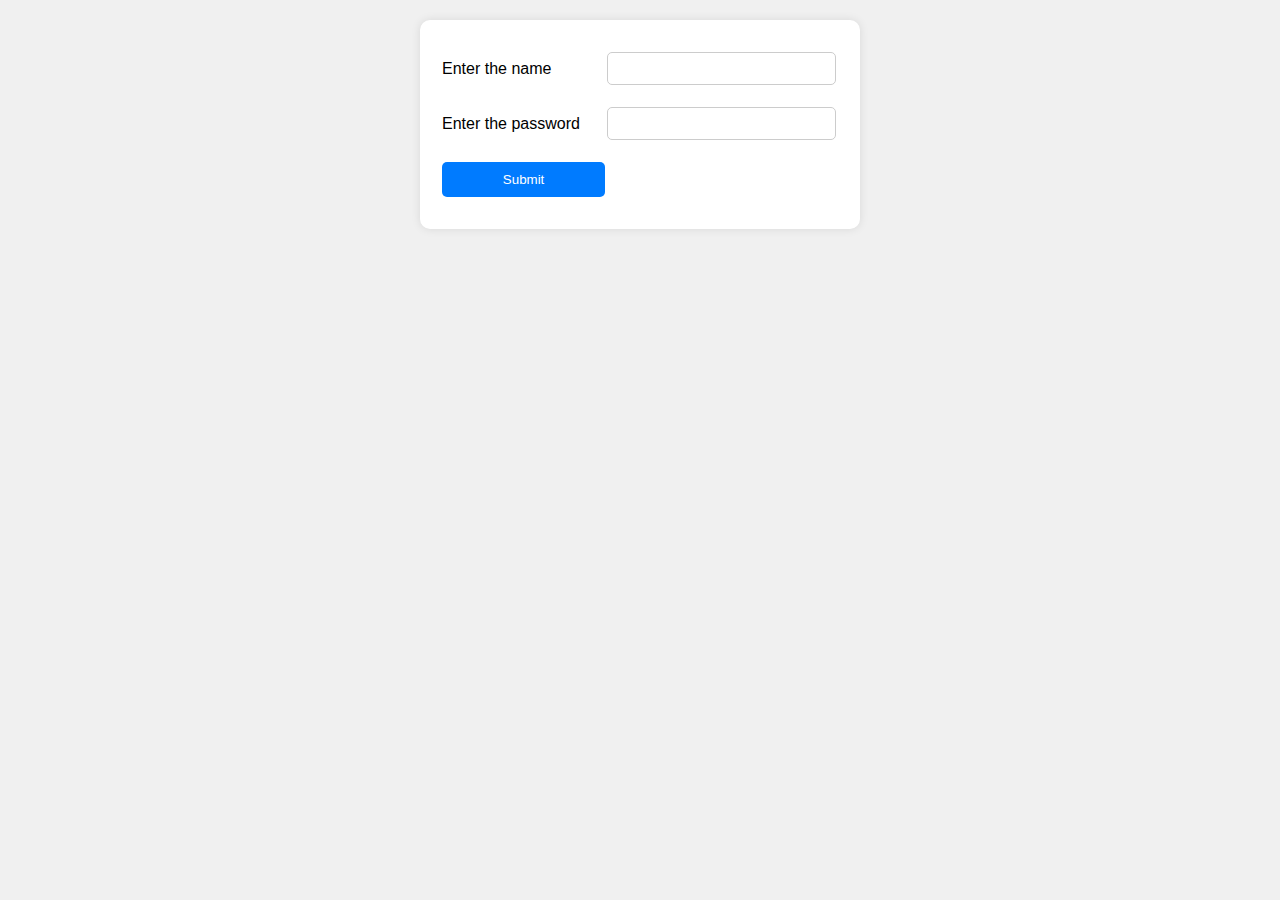
<file: classpr/form.html>
<!DOCTYPE html>
<html lang="en">
<head>
    <meta charset="UTF-8">
    <meta http-equiv="X-UA-Compatible" content="IE=edge">
    <meta name="viewport" content="width=for, initial-scale=1.0">
    <link rel="stylesheet" href="style.css">
    <title>Document</title>
</head>
<body>
    <div>
    <form action="">
        <table>
            <tr>
                <td>Enter the name</td>
                <td><input type="text" name="" id=""></td>
            </tr>
            <tr>
                <td>Enter the password</td>
                <td><input type="text" name="" id=""></td>
            </tr>
           <td>
                <input type="submit" value="Submit">
            </td>
        </table>
    </form>
</div>
</body>
</html>
</file>
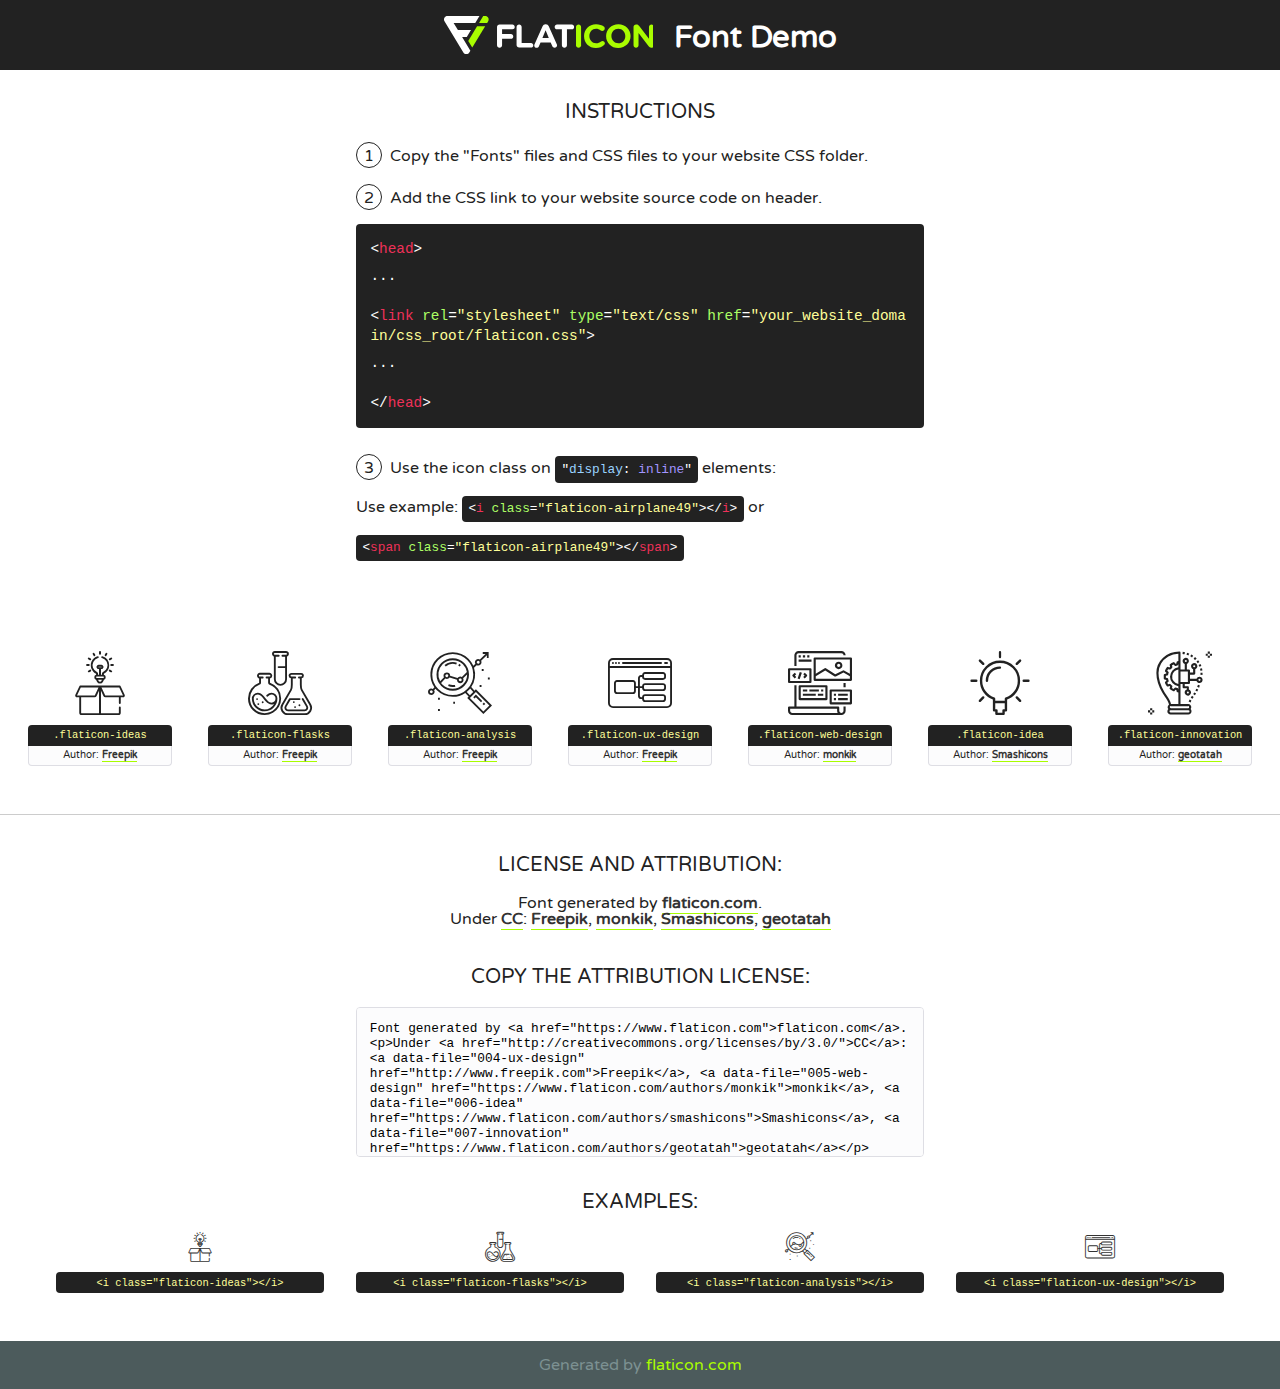
<file: fonts/flaticon/font/flaticon.html>
<!DOCTYPE html>
<!--
  Flaticon icon font: Flaticon
  Creation date: 20/03/2019 02:18
-->
<html>
<!DOCTYPE html>
<html>

<head>
    <title>Flaticon WebFont</title>
    <link href="http://fonts.googleapis.com/css?family=Varela+Round" rel="stylesheet" type="text/css" />
    <link rel="stylesheet" type="text/css" href="flaticon.css">
    <meta charset="UTF-8">
    <style>
    html, body, div, span, applet, object, iframe,
    h1, h2, h3, h4, h5, h6, p, blockquote, pre,
    a, abbr, acronym, address, big, cite, code,
    del, dfn, em, img, ins, kbd, q, s, samp,
    small, strike, strong, sub, sup, tt, var,
    b, u, i, center,
    dl, dt, dd, ol, ul, li,
    fieldset, form, label, legend,
    table, caption, tbody, tfoot, thead, tr, th, td,
    article, aside, canvas, details, embed, 
    figure, figcaption, footer, header, hgroup, 
    menu, nav, output, ruby, section, summary,
    time, mark, audio, video {
        margin: 0;
        padding: 0;
        border: 0;
        font-size: 100%;
        font: inherit;
        vertical-align: baseline;
    }
    /* HTML5 display-role reset for older browsers */
    article, aside, details, figcaption, figure, 
    footer, header, hgroup, menu, nav, section {
        display: block;
    }
    body {
        line-height: 1;
    }
    ol, ul {
        list-style: none;
    }
    blockquote, q {
        quotes: none;
    }
    blockquote:before, blockquote:after,
    q:before, q:after {
        content: '';
        content: none;
    }
    table {
        border-collapse: collapse;
        border-spacing: 0;
    }
    body {
        font-family: 'Varela Round', Helvetica, Arial, sans-serif;
        font-size: 16px;
        color: #222;
    }
    a {
        color: #333;
        border-bottom: 1px solid #a9fd00;
        font-weight: bold;
        text-decoration: none;
    }
    * {
        -moz-box-sizing: border-box;
        -webkit-box-sizing: border-box;
        box-sizing: border-box;
        margin: 0;
        padding: 0;
    }
    [class^="flaticon-"]:before, [class*=" flaticon-"]:before, [class^="flaticon-"]:after, [class*=" flaticon-"]:after {
        font-family: Flaticon;
        font-size: 30px;
        font-style: normal;
        margin-left: 20px;
        color: #333;
    }
    .wrapper {
        max-width: 600px;
        margin: auto;
        padding: 0 1em;
    }
    .title {
        font-size: 1.25em;
        text-align: center;
        margin-bottom: 1em;
        text-transform: uppercase;
    }
    header {
        text-align: center;
        background-color: #222;
        color: #fff;
        padding: 1em;
    }
    header .logo {
        width: 210px;
        height: 38px;
        display: inline-block;
        vertical-align: middle;
        margin-right: 1em;
        border: none;
    }
    header strong {
        font-size: 1.95em;
        font-weight: bold;
        vertical-align: middle;
        margin-top: 5px;
        display: inline-block;
    }
    .demo {
        margin: 2em auto;
        line-height: 1.25em;
    }
    .demo ul li {
        margin-bottom: 1em;
    }
    .demo ul li .num {
        color: #222;
        border-radius: 20px;
        display: inline-block;
        width: 26px;
        padding: 3px;
        height: 26px;
        text-align: center;
        margin-right: 0.5em;
        border: 1px solid #222;
    }
    .demo ul li code {
        background-color: #222;
        border-radius: 4px;
        padding: 0.25em 0.5em;
        display: inline-block;
        color: #fff;
        font-family: Consolas,Monaco,Lucida Console,Liberation Mono,DejaVu Sans Mono,Bitstream Vera Sans Mono,Courier New, monospace;
        font-weight: lighter;
        margin-top: 1em;
        font-size: 0.8em;
        word-break: break-all;
    }
    .demo ul li code.big {
        padding: 1em;
        font-size: 0.9em;
    }
    .demo ul li code .red {
        color: #EF3159;
    }
    .demo ul li code .green {
        color: #ACFF65;
    }
    .demo ul li code .yellow {
        color: #FFFF99;
    }
    .demo ul li code .blue {
        color: #99D3FF;
    }
    .demo ul li code .purple {
        color: #A295FF;
    }
    .demo ul li code .dots {
        margin-top: 0.5em;
        display: block;
    }
    #glyphs {
        border-bottom: 1px solid #ccc;
        padding: 2em 0;
        text-align: center;
    }
    .glyph {
        display: inline-block;
        width: 9em;
        margin: 1em;
        text-align: center;
        vertical-align: top;
        background: #FFF;
    }
    .glyph .glyph-icon {
        padding: 10px;
        display: block;
        font-family:"Flaticon";
        font-size: 64px;
        line-height: 1;
    }
    .glyph .glyph-icon:before {
        font-size: 64px;
        color: #222;
        margin-left: 0;
    }
    .class-name {
        font-size: 0.65em;
        background-color: #222;
        color: #fff;
        border-radius: 4px 4px 0 0;
        padding: 0.5em;
        color: #FFFF99;
        font-family: Consolas,Monaco,Lucida Console,Liberation Mono,DejaVu Sans Mono,Bitstream Vera Sans Mono,Courier New, monospace;
    }
    .author-name {
        font-size: 0.6em;
        background-color: #fcfcfd;
        border: 1px solid #DEDEE4;
        border-top: 0;
        border-radius: 0 0 4px 4px;
        padding: 0.5em;
    }
    .class-name:last-child {
        font-size: 10px;
        color:#888;
    }
    .class-name:last-child a {
        font-size: 10px;
        color:#555;
    }
    .class-name:last-child a:hover {
        color:#a9fd00;
    }
    .glyph > input {
        display: block;
        width: 100px;
        margin: 5px auto;
        text-align: center;
        font-size: 12px;
        cursor: text;
    }
    .glyph > input.icon-input {
        font-family:"Flaticon";
        font-size: 16px;
        margin-bottom: 10px;
    }
    .attribution .title {
        margin-top: 2em;
    }
    .attribution textarea {
        background-color: #fcfcfd;
        padding: 1em;
        border: none;
        box-shadow: none;
        border: 1px solid #DEDEE4;
        border-radius: 4px;
        resize: none;
        width: 100%;
        height: 150px;
        font-size: 0.8em;
        font-family: Consolas,Monaco,Lucida Console,Liberation Mono,DejaVu Sans Mono,Bitstream Vera Sans Mono,Courier New, monospace;
        -webkit-appearance: none;
    }
    .iconsuse {
        margin: 2em auto;
        text-align: center;
        max-width: 1200px;
    }
    .iconsuse:after {
        content: '';
        display: table;
        clear: both;
    }
    .iconsuse .image {
        float: left;
        width: 25%;
        padding: 0 1em;
    }
    .iconsuse .image p {
        margin-bottom: 1em;
    }
    .iconsuse .image span {
        display: block;
        font-size: 0.65em;
        background-color: #222;
        color: #fff;
        border-radius: 4px;
        padding: 0.5em;
        color: #FFFF99;
        margin-top: 1em;
        font-family: Consolas,Monaco,Lucida Console,Liberation Mono,DejaVu Sans Mono,Bitstream Vera Sans Mono,Courier New, monospace;
    }
    #footer {
        text-align: center;
        background-color: #4C5B5C;
        color: #7c9192;
        padding: 1em;
    }
    #footer a {
        border: none;
        color: #a9fd00;
        font-weight: normal;
    }
    @media (max-width: 960px) {
        .iconsuse .image {
            width: 50%;
        }
    }
    @media (max-width: 560px) {
        .iconsuse .image {
            width: 100%;
        }
    }
    </style>
</head>

<body class="characters-off">

    <header>
        <a href="https://www.flaticon.com" target="_blank" class="logo">
            <svg version="1.1" xmlns="http://www.w3.org/2000/svg" xmlns:xlink="http://www.w3.org/1999/xlink" xmlns:a="http://ns.adobe.com/AdobeSVGViewerExtensions/3.0/" viewBox="0 0 560.875 102.036" enable-background="new 0 0 560.875 102.036" xml:space="preserve">
                <defs>
                </defs>
                <g>
                    <g class="letters">
                        <path fill="#ffffff" d="M141.596,29.675c0-3.777,2.985-6.767,6.764-6.767h34.438c3.426,0,6.15,2.728,6.15,6.15
                        c0,3.43-2.724,6.149-6.15,6.149h-27.674v13.091h23.719c3.429,0,6.151,2.724,6.151,6.15c0,3.43-2.723,6.149-6.151,6.149h-23.719
                        v17.574c0,3.773-2.986,6.761-6.764,6.761c-3.779,0-6.764-2.989-6.764-6.761V29.675z"></path>
                        <path fill="#ffffff" d="M193.844,29.149c0-3.781,2.985-6.767,6.764-6.767c3.776,0,6.763,2.985,6.763,6.767v42.957h25.039
                        c3.426,0,6.149,2.726,6.149,6.153c0,3.425-2.723,6.15-6.149,6.15h-31.802c-3.779,0-6.764-2.986-6.764-6.768V29.149z"></path>
                        <path fill="#ffffff" d="M241.891,75.71l21.438-48.407c1.492-3.341,4.215-5.357,7.906-5.357h0.792
                        c3.686,0,6.323,2.017,7.815,5.357l21.439,48.407c0.436,0.967,0.701,1.845,0.701,2.723c0,3.602-2.809,6.501-6.414,6.501
                        c-3.161,0-5.269-1.845-6.499-4.655l-4.132-9.661h-27.059l-4.301,10.102c-1.144,2.631-3.426,4.214-6.237,4.214
                        c-3.517,0-6.24-2.81-6.24-6.325C241.1,77.64,241.451,76.677,241.891,75.71z M279.932,58.666l-8.521-20.297l-8.526,20.297H279.932
                        z"></path>
                        <path fill="#ffffff" d="M314.864,35.387H301.86c-3.429,0-6.239-2.813-6.239-6.238c0-3.429,2.811-6.24,6.239-6.24h39.533
                        c3.426,0,6.237,2.811,6.237,6.24c0,3.425-2.811,6.238-6.237,6.238h-13.001v42.785c0,3.773-2.99,6.761-6.764,6.761
                        c-3.779,0-6.764-2.989-6.764-6.761V35.387z"></path>
                        <path fill="#A9FD00" d="M352.615,29.149c0-3.781,2.985-6.767,6.767-6.767c3.774,0,6.761,2.985,6.761,6.767v49.024
                        c0,3.773-2.987,6.761-6.761,6.761c-3.781,0-6.767-2.989-6.767-6.761V29.149z"></path>
                        <path fill="#A9FD00" d="M374.132,53.836v-0.179c0-17.481,13.178-31.801,32.065-31.801c9.22,0,15.459,2.458,20.557,6.238
                        c1.402,1.054,2.637,2.985,2.637,5.357c0,3.692-2.985,6.59-6.681,6.59c-1.845,0-3.071-0.702-4.044-1.319
                        c-3.776-2.813-7.729-4.393-12.562-4.393c-10.364,0-17.831,8.611-17.831,19.154v0.173c0,10.542,7.291,19.329,17.831,19.329
                        c5.715,0,9.492-1.756,13.359-4.834c1.049-0.874,2.458-1.491,4.039-1.491c3.429,0,6.325,2.813,6.325,6.236
                        c0,2.106-1.056,3.78-2.282,4.834c-5.539,4.834-12.036,7.733-21.878,7.733C387.572,85.464,374.132,71.493,374.132,53.836z"></path>
                        <path fill="#A9FD00" d="M433.009,53.836v-0.179c0-17.481,13.79-31.801,32.766-31.801c18.981,0,32.592,14.143,32.592,31.628v0.173
                        c0,17.483-13.785,31.807-32.769,31.807C446.625,85.464,433.009,71.32,433.009,53.836z M484.224,53.836v-0.179
                        c0-10.539-7.725-19.326-18.626-19.326c-10.893,0-18.449,8.611-18.449,19.154v0.173c0,10.542,7.73,19.329,18.626,19.329
                        C476.676,72.986,484.224,64.378,484.224,53.836z"></path>
                        <path fill="#A9FD00" d="M506.233,29.321c0-3.774,2.99-6.763,6.767-6.763h1.401c3.252,0,5.183,1.583,7.029,3.953l26.093,34.265
                        V29.059c0-3.692,2.99-6.677,6.681-6.677c3.683,0,6.671,2.985,6.671,6.677v48.934c0,3.78-2.987,6.765-6.764,6.765h-0.436
                        c-3.257,0-5.188-1.581-7.034-3.953l-27.056-35.492v32.944c0,3.687-2.985,6.676-6.678,6.676c-3.683,0-6.673-2.989-6.673-6.676
                        V29.321z"></path>
                    </g>
                    <g class="insignia">
                        <path fill="#ffffff" d="M48.372,56.137h12.517l11.156-18.537H37.186L25.688,18.539h57.825L94.668,0H9.271
                        C5.925,0,2.842,1.801,1.198,4.716c-1.644,2.907-1.593,6.482,0.134,9.343l50.38,83.501c1.678,2.781,4.689,4.476,7.938,4.476
                        c3.246,0,6.257-1.695,7.935-4.476l2.898-4.804L48.372,56.137z"></path>
                        <g class="i">
                            <path fill="#A9FD00" d="M93.575,18.539h0.031v0.004l21.652,0.004l2.705-4.488c1.727-2.861,1.778-6.436,0.133-9.343
                            C116.454,1.801,113.371,0,110.026,0h-5.294L93.575,18.539z"></path>
                            <polygon fill="#A9FD00" points="88.291,27.356 64.725,66.486 75.519,84.404 109.942,27.356"></polygon>
                        </g>
                    </g>
                </g>
            </svg>
        </a>
        <strong>Font Demo</strong>
    </header>


    <section class="demo wrapper">

        <p class="title">Instructions</p>

        <ul>
            <li>
                <span class="num">1</span>Copy the "Fonts" files and CSS files to your website CSS folder.
            </li>
            <li>
                <span class="num">2</span>Add the CSS link to your website source code on header.
                <code class="big">
                    &lt;<span class="red">head</span>&gt;
                    <br/><span class="dots">...</span>
                    <br/>&lt;<span class="red">link</span> <span class="green">rel</span>=<span class="yellow">"stylesheet"</span> <span class="green">type</span>=<span class="yellow">"text/css"</span> <span class="green">href</span>=<span class="yellow">"your_website_domain/css_root/flaticon.css"</span>&gt;
                    <br/><span class="dots">...</span>
                    <br/>&lt;/<span class="red">head</span>&gt;
                </code>
            </li>

            <li>
                <p>
                    <span class="num">3</span>Use the icon class on <code>"<span class="blue">display</span>:<span class="purple"> inline</span>"</code> elements:
                    <br />
                    Use example: <code>&lt;<span class="red">i</span> <span class="green">class</span>=<span class="yellow">&quot;flaticon-airplane49&quot;</span>&gt;&lt;/<span class="red">i</span>&gt;</code> or <code>&lt;<span class="red">span</span> <span class="green">class</span>=<span class="yellow">&quot;flaticon-airplane49&quot;</span>&gt;&lt;/<span class="red">span</span>&gt;</code>
            </li>
        </ul>

    </section>




   <section id="glyphs">          
    
      
        <div class="glyph"><div class="glyph-icon flaticon-ideas"></div>
            <div class="class-name">.flaticon-ideas</div>
            <div class="author-name">Author: <a data-file="001-ideas" href="http://www.freepik.com">Freepik</a> </div> 
        </div>        
        
        <div class="glyph"><div class="glyph-icon flaticon-flasks"></div>
            <div class="class-name">.flaticon-flasks</div>
            <div class="author-name">Author: <a data-file="002-flasks" href="http://www.freepik.com">Freepik</a> </div> 
        </div>        
        
        <div class="glyph"><div class="glyph-icon flaticon-analysis"></div>
            <div class="class-name">.flaticon-analysis</div>
            <div class="author-name">Author: <a data-file="003-analysis" href="http://www.freepik.com">Freepik</a> </div> 
        </div>        
        
        <div class="glyph"><div class="glyph-icon flaticon-ux-design"></div>
            <div class="class-name">.flaticon-ux-design</div>
            <div class="author-name">Author: <a data-file="004-ux-design" href="http://www.freepik.com">Freepik</a> </div> 
        </div>        
        
        <div class="glyph"><div class="glyph-icon flaticon-web-design"></div>
            <div class="class-name">.flaticon-web-design</div>
            <div class="author-name">Author: <a data-file="005-web-design" href="https://www.flaticon.com/authors/monkik">monkik</a> </div> 
        </div>        
        
        <div class="glyph"><div class="glyph-icon flaticon-idea"></div>
            <div class="class-name">.flaticon-idea</div>
            <div class="author-name">Author: <a data-file="006-idea" href="https://www.flaticon.com/authors/smashicons">Smashicons</a> </div> 
        </div>        
        
        <div class="glyph"><div class="glyph-icon flaticon-innovation"></div>
            <div class="class-name">.flaticon-innovation</div>
            <div class="author-name">Author: <a data-file="007-innovation" href="https://www.flaticon.com/authors/geotatah">geotatah</a> </div> 
        </div>        
        

    </section>



    <section class="attribution wrapper"   style="text-align:center;">

      <div class="title">License and attribution:</div><div class="attrDiv">Font generated by <a href="https://www.flaticon.com">flaticon.com</a>. <div><p>Under <a href="http://creativecommons.org/licenses/by/3.0/">CC</a>: <a data-file="004-ux-design" href="http://www.freepik.com">Freepik</a>, <a data-file="005-web-design" href="https://www.flaticon.com/authors/monkik">monkik</a>, <a data-file="006-idea" href="https://www.flaticon.com/authors/smashicons">Smashicons</a>, <a data-file="007-innovation" href="https://www.flaticon.com/authors/geotatah">geotatah</a></p>  </div>
      </div>
      <div class="title">Copy the Attribution License:</div>

    <textarea onclick="this.focus();this.select();">Font generated by &lt;a href=&quot;https://www.flaticon.com&quot;&gt;flaticon.com&lt;/a&gt;. <p>Under <a href="http://creativecommons.org/licenses/by/3.0/">CC</a>: <a data-file="004-ux-design" href="http://www.freepik.com">Freepik</a>, <a data-file="005-web-design" href="https://www.flaticon.com/authors/monkik">monkik</a>, <a data-file="006-idea" href="https://www.flaticon.com/authors/smashicons">Smashicons</a>, <a data-file="007-innovation" href="https://www.flaticon.com/authors/geotatah">geotatah</a></p>  
     </textarea>

    </section>

    <section class="iconsuse">

          <div class="title">Examples:</div>            
             
            <div class="image">
                <p>
                    <i class="glyph-icon flaticon-ideas"></i> 
                    <span>&lt;i class=&quot;flaticon-ideas&quot;&gt;&lt;/i&gt;</span>
                </p>
            </div>
            
            <div class="image">
                <p>
                    <i class="glyph-icon flaticon-flasks"></i> 
                    <span>&lt;i class=&quot;flaticon-flasks&quot;&gt;&lt;/i&gt;</span>
                </p>
            </div>
            
            <div class="image">
                <p>
                    <i class="glyph-icon flaticon-analysis"></i> 
                    <span>&lt;i class=&quot;flaticon-analysis&quot;&gt;&lt;/i&gt;</span>
                </p>
            </div>
            
            <div class="image">
                <p>
                    <i class="glyph-icon flaticon-ux-design"></i> 
                    <span>&lt;i class=&quot;flaticon-ux-design&quot;&gt;&lt;/i&gt;</span>
                </p>
            </div>
                       
        </div>
                            
    </section>

<div id="footer">
    <div>Generated by <a href="https://www.flaticon.com">flaticon.com</a>
    </div>
</div>



</body>
</html>
</file>
<file: css/flaticon.css>
/*
  	Flaticon icon font: Flaticon
  	Creation date: 04/01/2019 13:45
  	*/


@font-face {
  font-family: "Flaticon";
  src: url("../fonts/flaticon/font/Flaticon.eot");
  src: url("../fonts/flaticon/font/Flaticon.eot?#iefix") format("embedded-opentype"),
       url("../fonts/flaticon/font/Flaticon.woff") format("woff"),
       url("../fonts/flaticon/font/Flaticon.ttf") format("truetype"),
       url("../fonts/flaticon/font/Flaticon.svg#Flaticon") format("svg");
  font-weight: normal;
  font-style: normal;
}

@media screen and (-webkit-min-device-pixel-ratio:0) {
  @font-face {
    font-family: "Flaticon";
    src: url("../fonts/flaticon/font/Flaticon.svg#Flaticon") format("svg");
  }
}

[class^="flaticon-"]:before, [class*=" flaticon-"]:before,
[class^="flaticon-"]:after, [class*=" flaticon-"]:after {   
  font-family: Flaticon;
  font-style: normal;
  font-weight: normal;
  font-variant: normal;
  text-transform: none;
  line-height: 1;

  /* Better Font Rendering =========== */
  -webkit-font-smoothing: antialiased;
  -moz-osx-font-smoothing: grayscale;
}

.flaticon-ideas:before { content: "\f100"; }
.flaticon-flasks:before { content: "\f101"; }
.flaticon-analysis:before { content: "\f102"; }
.flaticon-ux-design:before { content: "\f103"; }
.flaticon-web-design:before { content: "\f104"; }
.flaticon-idea:before { content: "\f105"; }
.flaticon-innovation:before { content: "\f106"; }
</file>
<file: css/icomoon.css>
@font-face {
  font-family: 'icomoon';
  src:  url('../fonts/icomoon/icomoon.eot?6tt51o');
  src:  url('../fonts/icomoon/icomoon.eot?6tt51o#iefix') format('embedded-opentype'),
    url('../fonts/icomoon/icomoon.ttf?6tt51o') format('truetype'),
    url('../fonts/icomoon/icomoon.woff?6tt51o') format('woff'),
    url('../fonts/icomoon/icomoon.svg?6tt51o#icomoon') format('svg');
  font-weight: normal;
  font-style: normal;
}

[class^="icon-"], [class*=" icon-"] {
  /* use !important to prevent issues with browser extensions that change fonts */
  font-family: 'icomoon' !important;
  speak: none;
  font-style: normal;
  font-weight: normal;
  font-variant: normal;
  text-transform: none;
  line-height: 1;

  /* Better Font Rendering =========== */
  -webkit-font-smoothing: antialiased;
  -moz-osx-font-smoothing: grayscale;
}

.icon-asterisk:before {
  content: "\f069";
}
.icon-plus:before {
  content: "\f067";
}
.icon-question:before {
  content: "\f128";
}
.icon-minus:before {
  content: "\f068";
}
.icon-glass:before {
  content: "\f000";
}
.icon-music:before {
  content: "\f001";
}
.icon-search:before {
  content: "\f002";
}
.icon-envelope-o:before {
  content: "\f003";
}
.icon-heart:before {
  content: "\f004";
}
.icon-star:before {
  content: "\f005";
}
.icon-star-o:before {
  content: "\f006";
}
.icon-user:before {
  content: "\f007";
}
.icon-film:before {
  content: "\f008";
}
.icon-th-large:before {
  content: "\f009";
}
.icon-th:before {
  content: "\f00a";
}
.icon-th-list:before {
  content: "\f00b";
}
.icon-check:before {
  content: "\f00c";
}
.icon-close:before {
  content: "\f00d";
}
.icon-remove:before {
  content: "\f00d";
}
.icon-times:before {
  content: "\f00d";
}
.icon-search-plus:before {
  content: "\f00e";
}
.icon-search-minus:before {
  content: "\f010";
}
.icon-power-off:before {
  content: "\f011";
}
.icon-signal:before {
  content: "\f012";
}
.icon-cog:before {
  content: "\f013";
}
.icon-gear:before {
  content: "\f013";
}
.icon-trash-o:before {
  content: "\f014";
}
.icon-home:before {
  content: "\f015";
}
.icon-file-o:before {
  content: "\f016";
}
.icon-clock-o:before {
  content: "\f017";
}
.icon-road:before {
  content: "\f018";
}
.icon-download:before {
  content: "\f019";
}
.icon-arrow-circle-o-down:before {
  content: "\f01a";
}
.icon-arrow-circle-o-up:before {
  content: "\f01b";
}
.icon-inbox:before {
  content: "\f01c";
}
.icon-play-circle-o:before {
  content: "\f01d";
}
.icon-repeat:before {
  content: "\f01e";
}
.icon-rotate-right:before {
  content: "\f01e";
}
.icon-refresh:before {
  content: "\f021";
}
.icon-list-alt:before {
  content: "\f022";
}
.icon-lock:before {
  content: "\f023";
}
.icon-flag:before {
  content: "\f024";
}
.icon-headphones:before {
  content: "\f025";
}
.icon-volume-off:before {
  content: "\f026";
}
.icon-volume-down:before {
  content: "\f027";
}
.icon-volume-up:before {
  content: "\f028";
}
.icon-qrcode:before {
  content: "\f029";
}
.icon-barcode:before {
  content: "\f02a";
}
.icon-tag:before {
  content: "\f02b";
}
.icon-tags:before {
  content: "\f02c";
}
.icon-book:before {
  content: "\f02d";
}
.icon-bookmark:before {
  content: "\f02e";
}
.icon-print:before {
  content: "\f02f";
}
.icon-camera:before {
  content: "\f030";
}
.icon-font:before {
  content: "\f031";
}
.icon-bold:before {
  content: "\f032";
}
.icon-italic:before {
  content: "\f033";
}
.icon-text-height:before {
  content: "\f034";
}
.icon-text-width:before {
  content: "\f035";
}
.icon-align-left:before {
  content: "\f036";
}
.icon-align-center:before {
  content: "\f037";
}
.icon-align-right:before {
  content: "\f038";
}
.icon-align-justify:before {
  content: "\f039";
}
.icon-list:before {
  content: "\f03a";
}
.icon-dedent:before {
  content: "\f03b";
}
.icon-outdent:before {
  content: "\f03b";
}
.icon-indent:before {
  content: "\f03c";
}
.icon-video-camera:before {
  content: "\f03d";
}
.icon-image:before {
  content: "\f03e";
}
.icon-photo:before {
  content: "\f03e";
}
.icon-picture-o:before {
  content: "\f03e";
}
.icon-pencil:before {
  content: "\f040";
}
.icon-map-marker:before {
  content: "\f041";
}
.icon-adjust:before {
  content: "\f042";
}
.icon-tint:before {
  content: "\f043";
}
.icon-edit:before {
  content: "\f044";
}
.icon-pencil-square-o:before {
  content: "\f044";
}
.icon-share-square-o:before {
  content: "\f045";
}
.icon-check-square-o:before {
  content: "\f046";
}
.icon-arrows:before {
  content: "\f047";
}
.icon-step-backward:before {
  content: "\f048";
}
.icon-fast-backward:before {
  content: "\f049";
}
.icon-backward:before {
  content: "\f04a";
}
.icon-play:before {
  content: "\f04b";
}
.icon-pause:before {
  content: "\f04c";
}
.icon-stop:before {
  content: "\f04d";
}
.icon-forward:before {
  content: "\f04e";
}
.icon-fast-forward:before {
  content: "\f050";
}
.icon-step-forward:before {
  content: "\f051";
}
.icon-eject:before {
  content: "\f052";
}
.icon-chevron-left:before {
  content: "\f053";
}
.icon-chevron-right:before {
  content: "\f054";
}
.icon-plus-circle:before {
  content: "\f055";
}
.icon-minus-circle:before {
  content: "\f056";
}
.icon-times-circle:before {
  content: "\f057";
}
.icon-check-circle:before {
  content: "\f058";
}
.icon-question-circle:before {
  content: "\f059";
}
.icon-info-circle:before {
  content: "\f05a";
}
.icon-crosshairs:before {
  content: "\f05b";
}
.icon-times-circle-o:before {
  content: "\f05c";
}
.icon-check-circle-o:before {
  content: "\f05d";
}
.icon-ban:before {
  content: "\f05e";
}
.icon-arrow-left:before {
  content: "\f060";
}
.icon-arrow-right:before {
  content: "\f061";
}
.icon-arrow-up:before {
  content: "\f062";
}
.icon-arrow-down:before {
  content: "\f063";
}
.icon-mail-forward:before {
  content: "\f064";
}
.icon-share:before {
  content: "\f064";
}
.icon-expand:before {
  content: "\f065";
}
.icon-compress:before {
  content: "\f066";
}
.icon-exclamation-circle:before {
  content: "\f06a";
}
.icon-gift:before {
  content: "\f06b";
}
.icon-leaf:before {
  content: "\f06c";
}
.icon-fire:before {
  content: "\f06d";
}
.icon-eye:before {
  content: "\f06e";
}
.icon-eye-slash:before {
  content: "\f070";
}
.icon-exclamation-triangle:before {
  content: "\f071";
}
.icon-warning:before {
  content: "\f071";
}
.icon-plane:before {
  content: "\f072";
}
.icon-calendar:before {
  content: "\f073";
}
.icon-random:before {
  content: "\f074";
}
.icon-comment:before {
  content: "\f075";
}
.icon-magnet:before {
  content: "\f076";
}
.icon-chevron-up:before {
  content: "\f077";
}
.icon-chevron-down:before {
  content: "\f078";
}
.icon-retweet:before {
  content: "\f079";
}
.icon-shopping-cart:before {
  content: "\f07a";
}
.icon-folder:before {
  content: "\f07b";
}
.icon-folder-open:before {
  content: "\f07c";
}
.icon-arrows-v:before {
  content: "\f07d";
}
.icon-arrows-h:before {
  content: "\f07e";
}
.icon-bar-chart:before {
  content: "\f080";
}
.icon-bar-chart-o:before {
  content: "\f080";
}
.icon-twitter-square:before {
  content: "\f081";
}
.icon-facebook-square:before {
  content: "\f082";
}
.icon-camera-retro:before {
  content: "\f083";
}
.icon-key:before {
  content: "\f084";
}
.icon-cogs:before {
  content: "\f085";
}
.icon-gears:before {
  content: "\f085";
}
.icon-comments:before {
  content: "\f086";
}
.icon-thumbs-o-up:before {
  content: "\f087";
}
.icon-thumbs-o-down:before {
  content: "\f088";
}
.icon-star-half:before {
  content: "\f089";
}
.icon-heart-o:before {
  content: "\f08a";
}
.icon-sign-out:before {
  content: "\f08b";
}
.icon-linkedin-square:before {
  content: "\f08c";
}
.icon-thumb-tack:before {
  content: "\f08d";
}
.icon-external-link:before {
  content: "\f08e";
}
.icon-sign-in:before {
  content: "\f090";
}
.icon-trophy:before {
  content: "\f091";
}
.icon-github-square:before {
  content: "\f092";
}
.icon-upload:before {
  content: "\f093";
}
.icon-lemon-o:before {
  content: "\f094";
}
.icon-phone:before {
  content: "\f095";
}
.icon-square-o:before {
  content: "\f096";
}
.icon-bookmark-o:before {
  content: "\f097";
}
.icon-phone-square:before {
  content: "\f098";
}
.icon-twitter:before {
  content: "\f099";
}
.icon-facebook:before {
  content: "\f09a";
}
.icon-facebook-f:before {
  content: "\f09a";
}
.icon-github:before {
  content: "\f09b";
}
.icon-unlock:before {
  content: "\f09c";
}
.icon-credit-card:before {
  content: "\f09d";
}
.icon-feed:before {
  content: "\f09e";
}
.icon-rss:before {
  content: "\f09e";
}
.icon-hdd-o:before {
  content: "\f0a0";
}
.icon-bullhorn:before {
  content: "\f0a1";
}
.icon-bell-o:before {
  content: "\f0a2";
}
.icon-certificate:before {
  content: "\f0a3";
}
.icon-hand-o-right:before {
  content: "\f0a4";
}
.icon-hand-o-left:before {
  content: "\f0a5";
}
.icon-hand-o-up:before {
  content: "\f0a6";
}
.icon-hand-o-down:before {
  content: "\f0a7";
}
.icon-arrow-circle-left:before {
  content: "\f0a8";
}
.icon-arrow-circle-right:before {
  content: "\f0a9";
}
.icon-arrow-circle-up:before {
  content: "\f0aa";
}
.icon-arrow-circle-down:before {
  content: "\f0ab";
}
.icon-globe:before {
  content: "\f0ac";
}
.icon-wrench:before {
  content: "\f0ad";
}
.icon-tasks:before {
  content: "\f0ae";
}
.icon-filter:before {
  content: "\f0b0";
}
.icon-briefcase:before {
  content: "\f0b1";
}
.icon-arrows-alt:before {
  content: "\f0b2";
}
.icon-group:before {
  content: "\f0c0";
}
.icon-users:before {
  content: "\f0c0";
}
.icon-chain:before {
  content: "\f0c1";
}
.icon-link:before {
  content: "\f0c1";
}
.icon-cloud:before {
  content: "\f0c2";
}
.icon-flask:before {
  content: "\f0c3";
}
.icon-cut:before {
  content: "\f0c4";
}
.icon-scissors:before {
  content: "\f0c4";
}
.icon-copy:before {
  content: "\f0c5";
}
.icon-files-o:before {
  content: "\f0c5";
}
.icon-paperclip:before {
  content: "\f0c6";
}
.icon-floppy-o:before {
  content: "\f0c7";
}
.icon-save:before {
  content: "\f0c7";
}
.icon-square:before {
  content: "\f0c8";
}
.icon-bars:before {
  content: "\f0c9";
}
.icon-navicon:before {
  content: "\f0c9";
}
.icon-reorder:before {
  content: "\f0c9";
}
.icon-list-ul:before {
  content: "\f0ca";
}
.icon-list-ol:before {
  content: "\f0cb";
}
.icon-strikethrough:before {
  content: "\f0cc";
}
.icon-underline:before {
  content: "\f0cd";
}
.icon-table:before {
  content: "\f0ce";
}
.icon-magic:before {
  content: "\f0d0";
}
.icon-truck:before {
  content: "\f0d1";
}
.icon-pinterest:before {
  content: "\f0d2";
}
.icon-pinterest-square:before {
  content: "\f0d3";
}
.icon-google-plus-square:before {
  content: "\f0d4";
}
.icon-google-plus:before {
  content: "\f0d5";
}
.icon-money:before {
  content: "\f0d6";
}
.icon-caret-down:before {
  content: "\f0d7";
}
.icon-caret-up:before {
  content: "\f0d8";
}
.icon-caret-left:before {
  content: "\f0d9";
}
.icon-caret-right:before {
  content: "\f0da";
}
.icon-columns:before {
  content: "\f0db";
}
.icon-sort:before {
  content: "\f0dc";
}
.icon-unsorted:before {
  content: "\f0dc";
}
.icon-sort-desc:before {
  content: "\f0dd";
}
.icon-sort-down:before {
  content: "\f0dd";
}
.icon-sort-asc:before {
  content: "\f0de";
}
.icon-sort-up:before {
  content: "\f0de";
}
.icon-envelope:before {
  content: "\f0e0";
}
.icon-linkedin:before {
  content: "\f0e1";
}
.icon-rotate-left:before {
  content: "\f0e2";
}
.icon-undo:before {
  content: "\f0e2";
}
.icon-gavel:before {
  content: "\f0e3";
}
.icon-legal:before {
  content: "\f0e3";
}
.icon-dashboard:before {
  content: "\f0e4";
}
.icon-tachometer:before {
  content: "\f0e4";
}
.icon-comment-o:before {
  content: "\f0e5";
}
.icon-comments-o:before {
  content: "\f0e6";
}
.icon-bolt:before {
  content: "\f0e7";
}
.icon-flash:before {
  content: "\f0e7";
}
.icon-sitemap:before {
  content: "\f0e8";
}
.icon-umbrella:before {
  content: "\f0e9";
}
.icon-clipboard:before {
  content: "\f0ea";
}
.icon-paste:before {
  content: "\f0ea";
}
.icon-lightbulb-o:before {
  content: "\f0eb";
}
.icon-exchange:before {
  content: "\f0ec";
}
.icon-cloud-download:before {
  content: "\f0ed";
}
.icon-cloud-upload:before {
  content: "\f0ee";
}
.icon-user-md:before {
  content: "\f0f0";
}
.icon-stethoscope:before {
  content: "\f0f1";
}
.icon-suitcase:before {
  content: "\f0f2";
}
.icon-bell:before {
  content: "\f0f3";
}
.icon-coffee:before {
  content: "\f0f4";
}
.icon-cutlery:before {
  content: "\f0f5";
}
.icon-file-text-o:before {
  content: "\f0f6";
}
.icon-building-o:before {
  content: "\f0f7";
}
.icon-hospital-o:before {
  content: "\f0f8";
}
.icon-ambulance:before {
  content: "\f0f9";
}
.icon-medkit:before {
  content: "\f0fa";
}
.icon-fighter-jet:before {
  content: "\f0fb";
}
.icon-beer:before {
  content: "\f0fc";
}
.icon-h-square:before {
  content: "\f0fd";
}
.icon-plus-square:before {
  content: "\f0fe";
}
.icon-angle-double-left:before {
  content: "\f100";
}
.icon-angle-double-right:before {
  content: "\f101";
}
.icon-angle-double-up:before {
  content: "\f102";
}
.icon-angle-double-down:before {
  content: "\f103";
}
.icon-angle-left:before {
  content: "\f104";
}
.icon-angle-right:before {
  content: "\f105";
}
.icon-angle-up:before {
  content: "\f106";
}
.icon-angle-down:before {
  content: "\f107";
}
.icon-desktop:before {
  content: "\f108";
}
.icon-laptop:before {
  content: "\f109";
}
.icon-tablet:before {
  content: "\f10a";
}
.icon-mobile:before {
  content: "\f10b";
}
.icon-mobile-phone:before {
  content: "\f10b";
}
.icon-circle-o:before {
  content: "\f10c";
}
.icon-quote-left:before {
  content: "\f10d";
}
.icon-quote-right:before {
  content: "\f10e";
}
.icon-spinner:before {
  content: "\f110";
}
.icon-circle:before {
  content: "\f111";
}
.icon-mail-reply:before {
  content: "\f112";
}
.icon-reply:before {
  content: "\f112";
}
.icon-github-alt:before {
  content: "\f113";
}
.icon-folder-o:before {
  content: "\f114";
}
.icon-folder-open-o:before {
  content: "\f115";
}
.icon-smile-o:before {
  content: "\f118";
}
.icon-frown-o:before {
  content: "\f119";
}
.icon-meh-o:before {
  content: "\f11a";
}
.icon-gamepad:before {
  content: "\f11b";
}
.icon-keyboard-o:before {
  content: "\f11c";
}
.icon-flag-o:before {
  content: "\f11d";
}
.icon-flag-checkered:before {
  content: "\f11e";
}
.icon-terminal:before {
  content: "\f120";
}
.icon-code:before {
  content: "\f121";
}
.icon-mail-reply-all:before {
  content: "\f122";
}
.icon-reply-all:before {
  content: "\f122";
}
.icon-star-half-empty:before {
  content: "\f123";
}
.icon-star-half-full:before {
  content: "\f123";
}
.icon-star-half-o:before {
  content: "\f123";
}
.icon-location-arrow:before {
  content: "\f124";
}
.icon-crop:before {
  content: "\f125";
}
.icon-code-fork:before {
  content: "\f126";
}
.icon-chain-broken:before {
  content: "\f127";
}
.icon-unlink:before {
  content: "\f127";
}
.icon-info:before {
  content: "\f129";
}
.icon-exclamation:before {
  content: "\f12a";
}
.icon-superscript:before {
  content: "\f12b";
}
.icon-subscript:before {
  content: "\f12c";
}
.icon-eraser:before {
  content: "\f12d";
}
.icon-puzzle-piece:before {
  content: "\f12e";
}
.icon-microphone:before {
  content: "\f130";
}
.icon-microphone-slash:before {
  content: "\f131";
}
.icon-shield:before {
  content: "\f132";
}
.icon-calendar-o:before {
  content: "\f133";
}
.icon-fire-extinguisher:before {
  content: "\f134";
}
.icon-rocket:before {
  content: "\f135";
}
.icon-maxcdn:before {
  content: "\f136";
}
.icon-chevron-circle-left:before {
  content: "\f137";
}
.icon-chevron-circle-right:before {
  content: "\f138";
}
.icon-chevron-circle-up:before {
  content: "\f139";
}
.icon-chevron-circle-down:before {
  content: "\f13a";
}
.icon-html5:before {
  content: "\f13b";
}
.icon-css3:before {
  content: "\f13c";
}
.icon-anchor:before {
  content: "\f13d";
}
.icon-unlock-alt:before {
  content: "\f13e";
}
.icon-bullseye:before {
  content: "\f140";
}
.icon-ellipsis-h:before {
  content: "\f141";
}
.icon-ellipsis-v:before {
  content: "\f142";
}
.icon-rss-square:before {
  content: "\f143";
}
.icon-play-circle:before {
  content: "\f144";
}
.icon-ticket:before {
  content: "\f145";
}
.icon-minus-square:before {
  content: "\f146";
}
.icon-minus-square-o:before {
  content: "\f147";
}
.icon-level-up:before {
  content: "\f148";
}
.icon-level-down:before {
  content: "\f149";
}
.icon-check-square:before {
  content: "\f14a";
}
.icon-pencil-square:before {
  content: "\f14b";
}
.icon-external-link-square:before {
  content: "\f14c";
}
.icon-share-square:before {
  content: "\f14d";
}
.icon-compass:before {
  content: "\f14e";
}
.icon-caret-square-o-down:before {
  content: "\f150";
}
.icon-toggle-down:before {
  content: "\f150";
}
.icon-caret-square-o-up:before {
  content: "\f151";
}
.icon-toggle-up:before {
  content: "\f151";
}
.icon-caret-square-o-right:before {
  content: "\f152";
}
.icon-toggle-right:before {
  content: "\f152";
}
.icon-eur:before {
  content: "\f153";
}
.icon-euro:before {
  content: "\f153";
}
.icon-gbp:before {
  content: "\f154";
}
.icon-dollar:before {
  content: "\f155";
}
.icon-usd:before {
  content: "\f155";
}
.icon-inr:before {
  content: "\f156";
}
.icon-rupee:before {
  content: "\f156";
}
.icon-cny:before {
  content: "\f157";
}
.icon-jpy:before {
  content: "\f157";
}
.icon-rmb:before {
  content: "\f157";
}
.icon-yen:before {
  content: "\f157";
}
.icon-rouble:before {
  content: "\f158";
}
.icon-rub:before {
  content: "\f158";
}
.icon-ruble:before {
  content: "\f158";
}
.icon-krw:before {
  content: "\f159";
}
.icon-won:before {
  content: "\f159";
}
.icon-bitcoin:before {
  content: "\f15a";
}
.icon-btc:before {
  content: "\f15a";
}
.icon-file:before {
  content: "\f15b";
}
.icon-file-text:before {
  content: "\f15c";
}
.icon-sort-alpha-asc:before {
  content: "\f15d";
}
.icon-sort-alpha-desc:before {
  content: "\f15e";
}
.icon-sort-amount-asc:before {
  content: "\f160";
}
.icon-sort-amount-desc:before {
  content: "\f161";
}
.icon-sort-numeric-asc:before {
  content: "\f162";
}
.icon-sort-numeric-desc:before {
  content: "\f163";
}
.icon-thumbs-up:before {
  content: "\f164";
}
.icon-thumbs-down:before {
  content: "\f165";
}
.icon-youtube-square:before {
  content: "\f166";
}
.icon-youtube:before {
  content: "\f167";
}
.icon-xing:before {
  content: "\f168";
}
.icon-xing-square:before {
  content: "\f169";
}
.icon-youtube-play:before {
  content: "\f16a";
}
.icon-dropbox:before {
  content: "\f16b";
}
.icon-stack-overflow:before {
  content: "\f16c";
}
.icon-instagram:before {
  content: "\f16d";
}
.icon-flickr:before {
  content: "\f16e";
}
.icon-adn:before {
  content: "\f170";
}
.icon-bitbucket:before {
  content: "\f171";
}
.icon-bitbucket-square:before {
  content: "\f172";
}
.icon-tumblr:before {
  content: "\f173";
}
.icon-tumblr-square:before {
  content: "\f174";
}
.icon-long-arrow-down:before {
  content: "\f175";
}
.icon-long-arrow-up:before {
  content: "\f176";
}
.icon-long-arrow-left:before {
  content: "\f177";
}
.icon-long-arrow-right:before {
  content: "\f178";
}
.icon-apple:before {
  content: "\f179";
}
.icon-windows:before {
  content: "\f17a";
}
.icon-android:before {
  content: "\f17b";
}
.icon-linux:before {
  content: "\f17c";
}
.icon-dribbble:before {
  content: "\f17d";
}
.icon-skype:before {
  content: "\f17e";
}
.icon-foursquare:before {
  content: "\f180";
}
.icon-trello:before {
  content: "\f181";
}
.icon-female:before {
  content: "\f182";
}
.icon-male:before {
  content: "\f183";
}
.icon-gittip:before {
  content: "\f184";
}
.icon-gratipay:before {
  content: "\f184";
}
.icon-sun-o:before {
  content: "\f185";
}
.icon-moon-o:before {
  content: "\f186";
}
.icon-archive:before {
  content: "\f187";
}
.icon-bug:before {
  content: "\f188";
}
.icon-vk:before {
  content: "\f189";
}
.icon-weibo:before {
  content: "\f18a";
}
.icon-renren:before {
  content: "\f18b";
}
.icon-pagelines:before {
  content: "\f18c";
}
.icon-stack-exchange:before {
  content: "\f18d";
}
.icon-arrow-circle-o-right:before {
  content: "\f18e";
}
.icon-arrow-circle-o-left:before {
  content: "\f190";
}
.icon-caret-square-o-left:before {
  content: "\f191";
}
.icon-toggle-left:before {
  content: "\f191";
}
.icon-dot-circle-o:before {
  content: "\f192";
}
.icon-wheelchair:before {
  content: "\f193";
}
.icon-vimeo-square:before {
  content: "\f194";
}
.icon-try:before {
  content: "\f195";
}
.icon-turkish-lira:before {
  content: "\f195";
}
.icon-plus-square-o:before {
  content: "\f196";
}
.icon-space-shuttle:before {
  content: "\f197";
}
.icon-slack:before {
  content: "\f198";
}
.icon-envelope-square:before {
  content: "\f199";
}
.icon-wordpress:before {
  content: "\f19a";
}
.icon-openid:before {
  content: "\f19b";
}
.icon-bank:before {
  content: "\f19c";
}
.icon-institution:before {
  content: "\f19c";
}
.icon-university:before {
  content: "\f19c";
}
.icon-graduation-cap:before {
  content: "\f19d";
}
.icon-mortar-board:before {
  content: "\f19d";
}
.icon-yahoo:before {
  content: "\f19e";
}
.icon-google:before {
  content: "\f1a0";
}
.icon-reddit:before {
  content: "\f1a1";
}
.icon-reddit-square:before {
  content: "\f1a2";
}
.icon-stumbleupon-circle:before {
  content: "\f1a3";
}
.icon-stumbleupon:before {
  content: "\f1a4";
}
.icon-delicious:before {
  content: "\f1a5";
}
.icon-digg:before {
  content: "\f1a6";
}
.icon-pied-piper-pp:before {
  content: "\f1a7";
}
.icon-pied-piper-alt:before {
  content: "\f1a8";
}
.icon-drupal:before {
  content: "\f1a9";
}
.icon-joomla:before {
  content: "\f1aa";
}
.icon-language:before {
  content: "\f1ab";
}
.icon-fax:before {
  content: "\f1ac";
}
.icon-building:before {
  content: "\f1ad";
}
.icon-child:before {
  content: "\f1ae";
}
.icon-paw:before {
  content: "\f1b0";
}
.icon-spoon:before {
  content: "\f1b1";
}
.icon-cube:before {
  content: "\f1b2";
}
.icon-cubes:before {
  content: "\f1b3";
}
.icon-behance:before {
  content: "\f1b4";
}
.icon-behance-square:before {
  content: "\f1b5";
}
.icon-steam:before {
  content: "\f1b6";
}
.icon-steam-square:before {
  content: "\f1b7";
}
.icon-recycle:before {
  content: "\f1b8";
}
.icon-automobile:before {
  content: "\f1b9";
}
.icon-car:before {
  content: "\f1b9";
}
.icon-cab:before {
  content: "\f1ba";
}
.icon-taxi:before {
  content: "\f1ba";
}
.icon-tree:before {
  content: "\f1bb";
}
.icon-spotify:before {
  content: "\f1bc";
}
.icon-deviantart:before {
  content: "\f1bd";
}
.icon-soundcloud:before {
  content: "\f1be";
}
.icon-database:before {
  content: "\f1c0";
}
.icon-file-pdf-o:before {
  content: "\f1c1";
}
.icon-file-word-o:before {
  content: "\f1c2";
}
.icon-file-excel-o:before {
  content: "\f1c3";
}
.icon-file-powerpoint-o:before {
  content: "\f1c4";
}
.icon-file-image-o:before {
  content: "\f1c5";
}
.icon-file-photo-o:before {
  content: "\f1c5";
}
.icon-file-picture-o:before {
  content: "\f1c5";
}
.icon-file-archive-o:before {
  content: "\f1c6";
}
.icon-file-zip-o:before {
  content: "\f1c6";
}
.icon-file-audio-o:before {
  content: "\f1c7";
}
.icon-file-sound-o:before {
  content: "\f1c7";
}
.icon-file-movie-o:before {
  content: "\f1c8";
}
.icon-file-video-o:before {
  content: "\f1c8";
}
.icon-file-code-o:before {
  content: "\f1c9";
}
.icon-vine:before {
  content: "\f1ca";
}
.icon-codepen:before {
  content: "\f1cb";
}
.icon-jsfiddle:before {
  content: "\f1cc";
}
.icon-life-bouy:before {
  content: "\f1cd";
}
.icon-life-buoy:before {
  content: "\f1cd";
}
.icon-life-ring:before {
  content: "\f1cd";
}
.icon-life-saver:before {
  content: "\f1cd";
}
.icon-support:before {
  content: "\f1cd";
}
.icon-circle-o-notch:before {
  content: "\f1ce";
}
.icon-ra:before {
  content: "\f1d0";
}
.icon-rebel:before {
  content: "\f1d0";
}
.icon-resistance:before {
  content: "\f1d0";
}
.icon-empire:before {
  content: "\f1d1";
}
.icon-ge:before {
  content: "\f1d1";
}
.icon-git-square:before {
  content: "\f1d2";
}
.icon-git:before {
  content: "\f1d3";
}
.icon-hacker-news:before {
  content: "\f1d4";
}
.icon-y-combinator-square:before {
  content: "\f1d4";
}
.icon-yc-square:before {
  content: "\f1d4";
}
.icon-tencent-weibo:before {
  content: "\f1d5";
}
.icon-qq:before {
  content: "\f1d6";
}
.icon-wechat:before {
  content: "\f1d7";
}
.icon-weixin:before {
  content: "\f1d7";
}
.icon-paper-plane:before {
  content: "\f1d8";
}
.icon-send:before {
  content: "\f1d8";
}
.icon-paper-plane-o:before {
  content: "\f1d9";
}
.icon-send-o:before {
  content: "\f1d9";
}
.icon-history:before {
  content: "\f1da";
}
.icon-circle-thin:before {
  content: "\f1db";
}
.icon-header:before {
  content: "\f1dc";
}
.icon-paragraph:before {
  content: "\f1dd";
}
.icon-sliders:before {
  content: "\f1de";
}
.icon-share-alt:before {
  content: "\f1e0";
}
.icon-share-alt-square:before {
  content: "\f1e1";
}
.icon-bomb:before {
  content: "\f1e2";
}
.icon-futbol-o:before {
  content: "\f1e3";
}
.icon-soccer-ball-o:before {
  content: "\f1e3";
}
.icon-tty:before {
  content: "\f1e4";
}
.icon-binoculars:before {
  content: "\f1e5";
}
.icon-plug:before {
  content: "\f1e6";
}
.icon-slideshare:before {
  content: "\f1e7";
}
.icon-twitch:before {
  content: "\f1e8";
}
.icon-yelp:before {
  content: "\f1e9";
}
.icon-newspaper-o:before {
  content: "\f1ea";
}
.icon-wifi:before {
  content: "\f1eb";
}
.icon-calculator:before {
  content: "\f1ec";
}
.icon-paypal:before {
  content: "\f1ed";
}
.icon-google-wallet:before {
  content: "\f1ee";
}
.icon-cc-visa:before {
  content: "\f1f0";
}
.icon-cc-mastercard:before {
  content: "\f1f1";
}
.icon-cc-discover:before {
  content: "\f1f2";
}
.icon-cc-amex:before {
  content: "\f1f3";
}
.icon-cc-paypal:before {
  content: "\f1f4";
}
.icon-cc-stripe:before {
  content: "\f1f5";
}
.icon-bell-slash:before {
  content: "\f1f6";
}
.icon-bell-slash-o:before {
  content: "\f1f7";
}
.icon-trash:before {
  content: "\f1f8";
}
.icon-copyright:before {
  content: "\f1f9";
}
.icon-at:before {
  content: "\f1fa";
}
.icon-eyedropper:before {
  content: "\f1fb";
}
.icon-paint-brush:before {
  content: "\f1fc";
}
.icon-birthday-cake:before {
  content: "\f1fd";
}
.icon-area-chart:before {
  content: "\f1fe";
}
.icon-pie-chart:before {
  content: "\f200";
}
.icon-line-chart:before {
  content: "\f201";
}
.icon-lastfm:before {
  content: "\f202";
}
.icon-lastfm-square:before {
  content: "\f203";
}
.icon-toggle-off:before {
  content: "\f204";
}
.icon-toggle-on:before {
  content: "\f205";
}
.icon-bicycle:before {
  content: "\f206";
}
.icon-bus:before {
  content: "\f207";
}
.icon-ioxhost:before {
  content: "\f208";
}
.icon-angellist:before {
  content: "\f209";
}
.icon-cc:before {
  content: "\f20a";
}
.icon-ils:before {
  content: "\f20b";
}
.icon-shekel:before {
  content: "\f20b";
}
.icon-sheqel:before {
  content: "\f20b";
}
.icon-meanpath:before {
  content: "\f20c";
}
.icon-buysellads:before {
  content: "\f20d";
}
.icon-connectdevelop:before {
  content: "\f20e";
}
.icon-dashcube:before {
  content: "\f210";
}
.icon-forumbee:before {
  content: "\f211";
}
.icon-leanpub:before {
  content: "\f212";
}
.icon-sellsy:before {
  content: "\f213";
}
.icon-shirtsinbulk:before {
  content: "\f214";
}
.icon-simplybuilt:before {
  content: "\f215";
}
.icon-skyatlas:before {
  content: "\f216";
}
.icon-cart-plus:before {
  content: "\f217";
}
.icon-cart-arrow-down:before {
  content: "\f218";
}
.icon-diamond:before {
  content: "\f219";
}
.icon-ship:before {
  content: "\f21a";
}
.icon-user-secret:before {
  content: "\f21b";
}
.icon-motorcycle:before {
  content: "\f21c";
}
.icon-street-view:before {
  content: "\f21d";
}
.icon-heartbeat:before {
  content: "\f21e";
}
.icon-venus:before {
  content: "\f221";
}
.icon-mars:before {
  content: "\f222";
}
.icon-mercury:before {
  content: "\f223";
}
.icon-intersex:before {
  content: "\f224";
}
.icon-transgender:before {
  content: "\f224";
}
.icon-transgender-alt:before {
  content: "\f225";
}
.icon-venus-double:before {
  content: "\f226";
}
.icon-mars-double:before {
  content: "\f227";
}
.icon-venus-mars:before {
  content: "\f228";
}
.icon-mars-stroke:before {
  content: "\f229";
}
.icon-mars-stroke-v:before {
  content: "\f22a";
}
.icon-mars-stroke-h:before {
  content: "\f22b";
}
.icon-neuter:before {
  content: "\f22c";
}
.icon-genderless:before {
  content: "\f22d";
}
.icon-facebook-official:before {
  content: "\f230";
}
.icon-pinterest-p:before {
  content: "\f231";
}
.icon-whatsapp:before {
  content: "\f232";
}
.icon-server:before {
  content: "\f233";
}
.icon-user-plus:before {
  content: "\f234";
}
.icon-user-times:before {
  content: "\f235";
}
.icon-bed:before {
  content: "\f236";
}
.icon-hotel:before {
  content: "\f236";
}
.icon-viacoin:before {
  content: "\f237";
}
.icon-train:before {
  content: "\f238";
}
.icon-subway:before {
  content: "\f239";
}
.icon-medium:before {
  content: "\f23a";
}
.icon-y-combinator:before {
  content: "\f23b";
}
.icon-yc:before {
  content: "\f23b";
}
.icon-optin-monster:before {
  content: "\f23c";
}
.icon-opencart:before {
  content: "\f23d";
}
.icon-expeditedssl:before {
  content: "\f23e";
}
.icon-battery:before {
  content: "\f240";
}
.icon-battery-4:before {
  content: "\f240";
}
.icon-battery-full:before {
  content: "\f240";
}
.icon-battery-3:before {
  content: "\f241";
}
.icon-battery-three-quarters:before {
  content: "\f241";
}
.icon-battery-2:before {
  content: "\f242";
}
.icon-battery-half:before {
  content: "\f242";
}
.icon-battery-1:before {
  content: "\f243";
}
.icon-battery-quarter:before {
  content: "\f243";
}
.icon-battery-0:before {
  content: "\f244";
}
.icon-battery-empty:before {
  content: "\f244";
}
.icon-mouse-pointer:before {
  content: "\f245";
}
.icon-i-cursor:before {
  content: "\f246";
}
.icon-object-group:before {
  content: "\f247";
}
.icon-object-ungroup:before {
  content: "\f248";
}
.icon-sticky-note:before {
  content: "\f249";
}
.icon-sticky-note-o:before {
  content: "\f24a";
}
.icon-cc-jcb:before {
  content: "\f24b";
}
.icon-cc-diners-club:before {
  content: "\f24c";
}
.icon-clone:before {
  content: "\f24d";
}
.icon-balance-scale:before {
  content: "\f24e";
}
.icon-hourglass-o:before {
  content: "\f250";
}
.icon-hourglass-1:before {
  content: "\f251";
}
.icon-hourglass-start:before {
  content: "\f251";
}
.icon-hourglass-2:before {
  content: "\f252";
}
.icon-hourglass-half:before {
  content: "\f252";
}
.icon-hourglass-3:before {
  content: "\f253";
}
.icon-hourglass-end:before {
  content: "\f253";
}
.icon-hourglass:before {
  content: "\f254";
}
.icon-hand-grab-o:before {
  content: "\f255";
}
.icon-hand-rock-o:before {
  content: "\f255";
}
.icon-hand-paper-o:before {
  content: "\f256";
}
.icon-hand-stop-o:before {
  content: "\f256";
}
.icon-hand-scissors-o:before {
  content: "\f257";
}
.icon-hand-lizard-o:before {
  content: "\f258";
}
.icon-hand-spock-o:before {
  content: "\f259";
}
.icon-hand-pointer-o:before {
  content: "\f25a";
}
.icon-hand-peace-o:before {
  content: "\f25b";
}
.icon-trademark:before {
  content: "\f25c";
}
.icon-registered:before {
  content: "\f25d";
}
.icon-creative-commons:before {
  content: "\f25e";
}
.icon-gg:before {
  content: "\f260";
}
.icon-gg-circle:before {
  content: "\f261";
}
.icon-tripadvisor:before {
  content: "\f262";
}
.icon-odnoklassniki:before {
  content: "\f263";
}
.icon-odnoklassniki-square:before {
  content: "\f264";
}
.icon-get-pocket:before {
  content: "\f265";
}
.icon-wikipedia-w:before {
  content: "\f266";
}
.icon-safari:before {
  content: "\f267";
}
.icon-chrome:before {
  content: "\f268";
}
.icon-firefox:before {
  content: "\f269";
}
.icon-opera:before {
  content: "\f26a";
}
.icon-internet-explorer:before {
  content: "\f26b";
}
.icon-television:before {
  content: "\f26c";
}
.icon-tv:before {
  content: "\f26c";
}
.icon-contao:before {
  content: "\f26d";
}
.icon-500px:before {
  content: "\f26e";
}
.icon-amazon:before {
  content: "\f270";
}
.icon-calendar-plus-o:before {
  content: "\f271";
}
.icon-calendar-minus-o:before {
  content: "\f272";
}
.icon-calendar-times-o:before {
  content: "\f273";
}
.icon-calendar-check-o:before {
  content: "\f274";
}
.icon-industry:before {
  content: "\f275";
}
.icon-map-pin:before {
  content: "\f276";
}
.icon-map-signs:before {
  content: "\f277";
}
.icon-map-o:before {
  content: "\f278";
}
.icon-map:before {
  content: "\f279";
}
.icon-commenting:before {
  content: "\f27a";
}
.icon-commenting-o:before {
  content: "\f27b";
}
.icon-houzz:before {
  content: "\f27c";
}
.icon-vimeo:before {
  content: "\f27d";
}
.icon-black-tie:before {
  content: "\f27e";
}
.icon-fonticons:before {
  content: "\f280";
}
.icon-reddit-alien:before {
  content: "\f281";
}
.icon-edge:before {
  content: "\f282";
}
.icon-credit-card-alt:before {
  content: "\f283";
}
.icon-codiepie:before {
  content: "\f284";
}
.icon-modx:before {
  content: "\f285";
}
.icon-fort-awesome:before {
  content: "\f286";
}
.icon-usb:before {
  content: "\f287";
}
.icon-product-hunt:before {
  content: "\f288";
}
.icon-mixcloud:before {
  content: "\f289";
}
.icon-scribd:before {
  content: "\f28a";
}
.icon-pause-circle:before {
  content: "\f28b";
}
.icon-pause-circle-o:before {
  content: "\f28c";
}
.icon-stop-circle:before {
  content: "\f28d";
}
.icon-stop-circle-o:before {
  content: "\f28e";
}
.icon-shopping-bag:before {
  content: "\f290";
}
.icon-shopping-basket:before {
  content: "\f291";
}
.icon-hashtag:before {
  content: "\f292";
}
.icon-bluetooth:before {
  content: "\f293";
}
.icon-bluetooth-b:before {
  content: "\f294";
}
.icon-percent:before {
  content: "\f295";
}
.icon-gitlab:before {
  content: "\f296";
}
.icon-wpbeginner:before {
  content: "\f297";
}
.icon-wpforms:before {
  content: "\f298";
}
.icon-envira:before {
  content: "\f299";
}
.icon-universal-access:before {
  content: "\f29a";
}
.icon-wheelchair-alt:before {
  content: "\f29b";
}
.icon-question-circle-o:before {
  content: "\f29c";
}
.icon-blind:before {
  content: "\f29d";
}
.icon-audio-description:before {
  content: "\f29e";
}
.icon-volume-control-phone:before {
  content: "\f2a0";
}
.icon-braille:before {
  content: "\f2a1";
}
.icon-assistive-listening-systems:before {
  content: "\f2a2";
}
.icon-american-sign-language-interpreting:before {
  content: "\f2a3";
}
.icon-asl-interpreting:before {
  content: "\f2a3";
}
.icon-deaf:before {
  content: "\f2a4";
}
.icon-deafness:before {
  content: "\f2a4";
}
.icon-hard-of-hearing:before {
  content: "\f2a4";
}
.icon-glide:before {
  content: "\f2a5";
}
.icon-glide-g:before {
  content: "\f2a6";
}
.icon-sign-language:before {
  content: "\f2a7";
}
.icon-signing:before {
  content: "\f2a7";
}
.icon-low-vision:before {
  content: "\f2a8";
}
.icon-viadeo:before {
  content: "\f2a9";
}
.icon-viadeo-square:before {
  content: "\f2aa";
}
.icon-snapchat:before {
  content: "\f2ab";
}
.icon-snapchat-ghost:before {
  content: "\f2ac";
}
.icon-snapchat-square:before {
  content: "\f2ad";
}
.icon-pied-piper:before {
  content: "\f2ae";
}
.icon-first-order:before {
  content: "\f2b0";
}
.icon-yoast:before {
  content: "\f2b1";
}
.icon-themeisle:before {
  content: "\f2b2";
}
.icon-google-plus-circle:before {
  content: "\f2b3";
}
.icon-google-plus-official:before {
  content: "\f2b3";
}
.icon-fa:before {
  content: "\f2b4";
}
.icon-font-awesome:before {
  content: "\f2b4";
}
.icon-handshake-o:before {
  content: "\f2b5";
}
.icon-envelope-open:before {
  content: "\f2b6";
}
.icon-envelope-open-o:before {
  content: "\f2b7";
}
.icon-linode:before {
  content: "\f2b8";
}
.icon-address-book:before {
  content: "\f2b9";
}
.icon-address-book-o:before {
  content: "\f2ba";
}
.icon-address-card:before {
  content: "\f2bb";
}
.icon-vcard:before {
  content: "\f2bb";
}
.icon-address-card-o:before {
  content: "\f2bc";
}
.icon-vcard-o:before {
  content: "\f2bc";
}
.icon-user-circle:before {
  content: "\f2bd";
}
.icon-user-circle-o:before {
  content: "\f2be";
}
.icon-user-o:before {
  content: "\f2c0";
}
.icon-id-badge:before {
  content: "\f2c1";
}
.icon-drivers-license:before {
  content: "\f2c2";
}
.icon-id-card:before {
  content: "\f2c2";
}
.icon-drivers-license-o:before {
  content: "\f2c3";
}
.icon-id-card-o:before {
  content: "\f2c3";
}
.icon-quora:before {
  content: "\f2c4";
}
.icon-free-code-camp:before {
  content: "\f2c5";
}
.icon-telegram:before {
  content: "\f2c6";
}
.icon-thermometer:before {
  content: "\f2c7";
}
.icon-thermometer-4:before {
  content: "\f2c7";
}
.icon-thermometer-full:before {
  content: "\f2c7";
}
.icon-thermometer-3:before {
  content: "\f2c8";
}
.icon-thermometer-three-quarters:before {
  content: "\f2c8";
}
.icon-thermometer-2:before {
  content: "\f2c9";
}
.icon-thermometer-half:before {
  content: "\f2c9";
}
.icon-thermometer-1:before {
  content: "\f2ca";
}
.icon-thermometer-quarter:before {
  content: "\f2ca";
}
.icon-thermometer-0:before {
  content: "\f2cb";
}
.icon-thermometer-empty:before {
  content: "\f2cb";
}
.icon-shower:before {
  content: "\f2cc";
}
.icon-bath:before {
  content: "\f2cd";
}
.icon-bathtub:before {
  content: "\f2cd";
}
.icon-s15:before {
  content: "\f2cd";
}
.icon-podcast:before {
  content: "\f2ce";
}
.icon-window-maximize:before {
  content: "\f2d0";
}
.icon-window-minimize:before {
  content: "\f2d1";
}
.icon-window-restore:before {
  content: "\f2d2";
}
.icon-times-rectangle:before {
  content: "\f2d3";
}
.icon-window-close:before {
  content: "\f2d3";
}
.icon-times-rectangle-o:before {
  content: "\f2d4";
}
.icon-window-close-o:before {
  content: "\f2d4";
}
.icon-bandcamp:before {
  content: "\f2d5";
}
.icon-grav:before {
  content: "\f2d6";
}
.icon-etsy:before {
  content: "\f2d7";
}
.icon-imdb:before {
  content: "\f2d8";
}
.icon-ravelry:before {
  content: "\f2d9";
}
.icon-eercast:before {
  content: "\f2da";
}
.icon-microchip:before {
  content: "\f2db";
}
.icon-snowflake-o:before {
  content: "\f2dc";
}
.icon-superpowers:before {
  content: "\f2dd";
}
.icon-wpexplorer:before {
  content: "\f2de";
}
.icon-meetup:before {
  content: "\f2e0";
}
.icon-3d_rotation:before {
  content: "\e84d";
}
.icon-ac_unit:before {
  content: "\eb3b";
}
.icon-alarm:before {
  content: "\e855";
}
.icon-access_alarms:before {
  content: "\e191";
}
.icon-schedule:before {
  content: "\e8b5";
}
.icon-accessibility:before {
  content: "\e84e";
}
.icon-accessible:before {
  content: "\e914";
}
.icon-account_balance:before {
  content: "\e84f";
}
.icon-account_balance_wallet:before {
  content: "\e850";
}
.icon-account_box:before {
  content: "\e851";
}
.icon-account_circle:before {
  content: "\e853";
}
.icon-adb:before {
  content: "\e60e";
}
.icon-add:before {
  content: "\e145";
}
.icon-add_a_photo:before {
  content: "\e439";
}
.icon-alarm_add:before {
  content: "\e856";
}
.icon-add_alert:before {
  content: "\e003";
}
.icon-add_box:before {
  content: "\e146";
}
.icon-add_circle:before {
  content: "\e147";
}
.icon-control_point:before {
  content: "\e3ba";
}
.icon-add_location:before {
  content: "\e567";
}
.icon-add_shopping_cart:before {
  content: "\e854";
}
.icon-queue:before {
  content: "\e03c";
}
.icon-add_to_queue:before {
  content: "\e05c";
}
.icon-adjust2:before {
  content: "\e39e";
}
.icon-airline_seat_flat:before {
  content: "\e630";
}
.icon-airline_seat_flat_angled:before {
  content: "\e631";
}
.icon-airline_seat_individual_suite:before {
  content: "\e632";
}
.icon-airline_seat_legroom_extra:before {
  content: "\e633";
}
.icon-airline_seat_legroom_normal:before {
  content: "\e634";
}
.icon-airline_seat_legroom_reduced:before {
  content: "\e635";
}
.icon-airline_seat_recline_extra:before {
  content: "\e636";
}
.icon-airline_seat_recline_normal:before {
  content: "\e637";
}
.icon-flight:before {
  content: "\e539";
}
.icon-airplanemode_inactive:before {
  content: "\e194";
}
.icon-airplay:before {
  content: "\e055";
}
.icon-airport_shuttle:before {
  content: "\eb3c";
}
.icon-alarm_off:before {
  content: "\e857";
}
.icon-alarm_on:before {
  content: "\e858";
}
.icon-album:before {
  content: "\e019";
}
.icon-all_inclusive:before {
  content: "\eb3d";
}
.icon-all_out:before {
  content: "\e90b";
}
.icon-android2:before {
  content: "\e859";
}
.icon-announcement:before {
  content: "\e85a";
}
.icon-apps:before {
  content: "\e5c3";
}
.icon-archive2:before {
  content: "\e149";
}
.icon-arrow_back:before {
  content: "\e5c4";
}
.icon-arrow_downward:before {
  content: "\e5db";
}
.icon-arrow_drop_down:before {
  content: "\e5c5";
}
.icon-arrow_drop_down_circle:before {
  content: "\e5c6";
}
.icon-arrow_drop_up:before {
  content: "\e5c7";
}
.icon-arrow_forward:before {
  content: "\e5c8";
}
.icon-arrow_upward:before {
  content: "\e5d8";
}
.icon-art_track:before {
  content: "\e060";
}
.icon-aspect_ratio:before {
  content: "\e85b";
}
.icon-poll:before {
  content: "\e801";
}
.icon-assignment:before {
  content: "\e85d";
}
.icon-assignment_ind:before {
  content: "\e85e";
}
.icon-assignment_late:before {
  content: "\e85f";
}
.icon-assignment_return:before {
  content: "\e860";
}
.icon-assignment_returned:before {
  content: "\e861";
}
.icon-assignment_turned_in:before {
  content: "\e862";
}
.icon-assistant:before {
  content: "\e39f";
}
.icon-flag2:before {
  content: "\e153";
}
.icon-attach_file:before {
  content: "\e226";
}
.icon-attach_money:before {
  content: "\e227";
}
.icon-attachment:before {
  content: "\e2bc";
}
.icon-audiotrack:before {
  content: "\e3a1";
}
.icon-autorenew:before {
  content: "\e863";
}
.icon-av_timer:before {
  content: "\e01b";
}
.icon-backspace:before {
  content: "\e14a";
}
.icon-cloud_upload:before {
  content: "\e2c3";
}
.icon-battery_alert:before {
  content: "\e19c";
}
.icon-battery_charging_full:before {
  content: "\e1a3";
}
.icon-battery_std:before {
  content: "\e1a5";
}
.icon-battery_unknown:before {
  content: "\e1a6";
}
.icon-beach_access:before {
  content: "\eb3e";
}
.icon-beenhere:before {
  content: "\e52d";
}
.icon-block:before {
  content: "\e14b";
}
.icon-bluetooth2:before {
  content: "\e1a7";
}
.icon-bluetooth_searching:before {
  content: "\e1aa";
}
.icon-bluetooth_connected:before {
  content: "\e1a8";
}
.icon-bluetooth_disabled:before {
  content: "\e1a9";
}
.icon-blur_circular:before {
  content: "\e3a2";
}
.icon-blur_linear:before {
  content: "\e3a3";
}
.icon-blur_off:before {
  content: "\e3a4";
}
.icon-blur_on:before {
  content: "\e3a5";
}
.icon-class:before {
  content: "\e86e";
}
.icon-turned_in:before {
  content: "\e8e6";
}
.icon-turned_in_not:before {
  content: "\e8e7";
}
.icon-border_all:before {
  content: "\e228";
}
.icon-border_bottom:before {
  content: "\e229";
}
.icon-border_clear:before {
  content: "\e22a";
}
.icon-border_color:before {
  content: "\e22b";
}
.icon-border_horizontal:before {
  content: "\e22c";
}
.icon-border_inner:before {
  content: "\e22d";
}
.icon-border_left:before {
  content: "\e22e";
}
.icon-border_outer:before {
  content: "\e22f";
}
.icon-border_right:before {
  content: "\e230";
}
.icon-border_style:before {
  content: "\e231";
}
.icon-border_top:before {
  content: "\e232";
}
.icon-border_vertical:before {
  content: "\e233";
}
.icon-branding_watermark:before {
  content: "\e06b";
}
.icon-brightness_1:before {
  content: "\e3a6";
}
.icon-brightness_2:before {
  content: "\e3a7";
}
.icon-brightness_3:before {
  content: "\e3a8";
}
.icon-brightness_4:before {
  content: "\e3a9";
}
.icon-brightness_low:before {
  content: "\e1ad";
}
.icon-brightness_medium:before {
  content: "\e1ae";
}
.icon-brightness_high:before {
  content: "\e1ac";
}
.icon-brightness_auto:before {
  content: "\e1ab";
}
.icon-broken_image:before {
  content: "\e3ad";
}
.icon-brush:before {
  content: "\e3ae";
}
.icon-bubble_chart:before {
  content: "\e6dd";
}
.icon-bug_report:before {
  content: "\e868";
}
.icon-build:before {
  content: "\e869";
}
.icon-burst_mode:before {
  content: "\e43c";
}
.icon-domain:before {
  content: "\e7ee";
}
.icon-business_center:before {
  content: "\eb3f";
}
.icon-cached:before {
  content: "\e86a";
}
.icon-cake:before {
  content: "\e7e9";
}
.icon-phone2:before {
  content: "\e0cd";
}
.icon-call_end:before {
  content: "\e0b1";
}
.icon-call_made:before {
  content: "\e0b2";
}
.icon-merge_type:before {
  content: "\e252";
}
.icon-call_missed:before {
  content: "\e0b4";
}
.icon-call_missed_outgoing:before {
  content: "\e0e4";
}
.icon-call_received:before {
  content: "\e0b5";
}
.icon-call_split:before {
  content: "\e0b6";
}
.icon-call_to_action:before {
  content: "\e06c";
}
.icon-camera2:before {
  content: "\e3af";
}
.icon-photo_camera:before {
  content: "\e412";
}
.icon-camera_enhance:before {
  content: "\e8fc";
}
.icon-camera_front:before {
  content: "\e3b1";
}
.icon-camera_rear:before {
  content: "\e3b2";
}
.icon-camera_roll:before {
  content: "\e3b3";
}
.icon-cancel:before {
  content: "\e5c9";
}
.icon-redeem:before {
  content: "\e8b1";
}
.icon-card_membership:before {
  content: "\e8f7";
}
.icon-card_travel:before {
  content: "\e8f8";
}
.icon-casino:before {
  content: "\eb40";
}
.icon-cast:before {
  content: "\e307";
}
.icon-cast_connected:before {
  content: "\e308";
}
.icon-center_focus_strong:before {
  content: "\e3b4";
}
.icon-center_focus_weak:before {
  content: "\e3b5";
}
.icon-change_history:before {
  content: "\e86b";
}
.icon-chat:before {
  content: "\e0b7";
}
.icon-chat_bubble:before {
  content: "\e0ca";
}
.icon-chat_bubble_outline:before {
  content: "\e0cb";
}
.icon-check2:before {
  content: "\e5ca";
}
.icon-check_box:before {
  content: "\e834";
}
.icon-check_box_outline_blank:before {
  content: "\e835";
}
.icon-check_circle:before {
  content: "\e86c";
}
.icon-navigate_before:before {
  content: "\e408";
}
.icon-navigate_next:before {
  content: "\e409";
}
.icon-child_care:before {
  content: "\eb41";
}
.icon-child_friendly:before {
  content: "\eb42";
}
.icon-chrome_reader_mode:before {
  content: "\e86d";
}
.icon-close2:before {
  content: "\e5cd";
}
.icon-clear_all:before {
  content: "\e0b8";
}
.icon-closed_caption:before {
  content: "\e01c";
}
.icon-wb_cloudy:before {
  content: "\e42d";
}
.icon-cloud_circle:before {
  content: "\e2be";
}
.icon-cloud_done:before {
  content: "\e2bf";
}
.icon-cloud_download:before {
  content: "\e2c0";
}
.icon-cloud_off:before {
  content: "\e2c1";
}
.icon-cloud_queue:before {
  content: "\e2c2";
}
.icon-code2:before {
  content: "\e86f";
}
.icon-photo_library:before {
  content: "\e413";
}
.icon-collections_bookmark:before {
  content: "\e431";
}
.icon-palette:before {
  content: "\e40a";
}
.icon-colorize:before {
  content: "\e3b8";
}
.icon-comment2:before {
  content: "\e0b9";
}
.icon-compare:before {
  content: "\e3b9";
}
.icon-compare_arrows:before {
  content: "\e915";
}
.icon-laptop2:before {
  content: "\e31e";
}
.icon-confirmation_number:before {
  content: "\e638";
}
.icon-contact_mail:before {
  content: "\e0d0";
}
.icon-contact_phone:before {
  content: "\e0cf";
}
.icon-contacts:before {
  content: "\e0ba";
}
.icon-content_copy:before {
  content: "\e14d";
}
.icon-content_cut:before {
  content: "\e14e";
}
.icon-content_paste:before {
  content: "\e14f";
}
.icon-control_point_duplicate:before {
  content: "\e3bb";
}
.icon-copyright2:before {
  content: "\e90c";
}
.icon-mode_edit:before {
  content: "\e254";
}
.icon-create_new_folder:before {
  content: "\e2cc";
}
.icon-payment:before {
  content: "\e8a1";
}
.icon-crop2:before {
  content: "\e3be";
}
.icon-crop_16_9:before {
  content: "\e3bc";
}
.icon-crop_3_2:before {
  content: "\e3bd";
}
.icon-crop_landscape:before {
  content: "\e3c3";
}
.icon-crop_7_5:before {
  content: "\e3c0";
}
.icon-crop_din:before {
  content: "\e3c1";
}
.icon-crop_free:before {
  content: "\e3c2";
}
.icon-crop_original:before {
  content: "\e3c4";
}
.icon-crop_portrait:before {
  content: "\e3c5";
}
.icon-crop_rotate:before {
  content: "\e437";
}
.icon-crop_square:before {
  content: "\e3c6";
}
.icon-dashboard2:before {
  content: "\e871";
}
.icon-data_usage:before {
  content: "\e1af";
}
.icon-date_range:before {
  content: "\e916";
}
.icon-dehaze:before {
  content: "\e3c7";
}
.icon-delete:before {
  content: "\e872";
}
.icon-delete_forever:before {
  content: "\e92b";
}
.icon-delete_sweep:before {
  content: "\e16c";
}
.icon-description:before {
  content: "\e873";
}
.icon-desktop_mac:before {
  content: "\e30b";
}
.icon-desktop_windows:before {
  content: "\e30c";
}
.icon-details:before {
  content: "\e3c8";
}
.icon-developer_board:before {
  content: "\e30d";
}
.icon-developer_mode:before {
  content: "\e1b0";
}
.icon-device_hub:before {
  content: "\e335";
}
.icon-phonelink:before {
  content: "\e326";
}
.icon-devices_other:before {
  content: "\e337";
}
.icon-dialer_sip:before {
  content: "\e0bb";
}
.icon-dialpad:before {
  content: "\e0bc";
}
.icon-directions:before {
  content: "\e52e";
}
.icon-directions_bike:before {
  content: "\e52f";
}
.icon-directions_boat:before {
  content: "\e532";
}
.icon-directions_bus:before {
  content: "\e530";
}
.icon-directions_car:before {
  content: "\e531";
}
.icon-directions_railway:before {
  content: "\e534";
}
.icon-directions_run:before {
  content: "\e566";
}
.icon-directions_transit:before {
  content: "\e535";
}
.icon-directions_walk:before {
  content: "\e536";
}
.icon-disc_full:before {
  content: "\e610";
}
.icon-dns:before {
  content: "\e875";
}
.icon-not_interested:before {
  content: "\e033";
}
.icon-do_not_disturb_alt:before {
  content: "\e611";
}
.icon-do_not_disturb_off:before {
  content: "\e643";
}
.icon-remove_circle:before {
  content: "\e15c";
}
.icon-dock:before {
  content: "\e30e";
}
.icon-done:before {
  content: "\e876";
}
.icon-done_all:before {
  content: "\e877";
}
.icon-donut_large:before {
  content: "\e917";
}
.icon-donut_small:before {
  content: "\e918";
}
.icon-drafts:before {
  content: "\e151";
}
.icon-drag_handle:before {
  content: "\e25d";
}
.icon-time_to_leave:before {
  content: "\e62c";
}
.icon-dvr:before {
  content: "\e1b2";
}
.icon-edit_location:before {
  content: "\e568";
}
.icon-eject2:before {
  content: "\e8fb";
}
.icon-markunread:before {
  content: "\e159";
}
.icon-enhanced_encryption:before {
  content: "\e63f";
}
.icon-equalizer:before {
  content: "\e01d";
}
.icon-error:before {
  content: "\e000";
}
.icon-error_outline:before {
  content: "\e001";
}
.icon-euro_symbol:before {
  content: "\e926";
}
.icon-ev_station:before {
  content: "\e56d";
}
.icon-insert_invitation:before {
  content: "\e24f";
}
.icon-event_available:before {
  content: "\e614";
}
.icon-event_busy:before {
  content: "\e615";
}
.icon-event_note:before {
  content: "\e616";
}
.icon-event_seat:before {
  content: "\e903";
}
.icon-exit_to_app:before {
  content: "\e879";
}
.icon-expand_less:before {
  content: "\e5ce";
}
.icon-expand_more:before {
  content: "\e5cf";
}
.icon-explicit:before {
  content: "\e01e";
}
.icon-explore:before {
  content: "\e87a";
}
.icon-exposure:before {
  content: "\e3ca";
}
.icon-exposure_neg_1:before {
  content: "\e3cb";
}
.icon-exposure_neg_2:before {
  content: "\e3cc";
}
.icon-exposure_plus_1:before {
  content: "\e3cd";
}
.icon-exposure_plus_2:before {
  content: "\e3ce";
}
.icon-exposure_zero:before {
  content: "\e3cf";
}
.icon-extension:before {
  content: "\e87b";
}
.icon-face:before {
  content: "\e87c";
}
.icon-fast_forward:before {
  content: "\e01f";
}
.icon-fast_rewind:before {
  content: "\e020";
}
.icon-favorite:before {
  content: "\e87d";
}
.icon-favorite_border:before {
  content: "\e87e";
}
.icon-featured_play_list:before {
  content: "\e06d";
}
.icon-featured_video:before {
  content: "\e06e";
}
.icon-sms_failed:before {
  content: "\e626";
}
.icon-fiber_dvr:before {
  content: "\e05d";
}
.icon-fiber_manual_record:before {
  content: "\e061";
}
.icon-fiber_new:before {
  content: "\e05e";
}
.icon-fiber_pin:before {
  content: "\e06a";
}
.icon-fiber_smart_record:before {
  content: "\e062";
}
.icon-get_app:before {
  content: "\e884";
}
.icon-file_upload:before {
  content: "\e2c6";
}
.icon-filter2:before {
  content: "\e3d3";
}
.icon-filter_1:before {
  content: "\e3d0";
}
.icon-filter_2:before {
  content: "\e3d1";
}
.icon-filter_3:before {
  content: "\e3d2";
}
.icon-filter_4:before {
  content: "\e3d4";
}
.icon-filter_5:before {
  content: "\e3d5";
}
.icon-filter_6:before {
  content: "\e3d6";
}
.icon-filter_7:before {
  content: "\e3d7";
}
.icon-filter_8:before {
  content: "\e3d8";
}
.icon-filter_9:before {
  content: "\e3d9";
}
.icon-filter_9_plus:before {
  content: "\e3da";
}
.icon-filter_b_and_w:before {
  content: "\e3db";
}
.icon-filter_center_focus:before {
  content: "\e3dc";
}
.icon-filter_drama:before {
  content: "\e3dd";
}
.icon-filter_frames:before {
  content: "\e3de";
}
.icon-terrain:before {
  content: "\e564";
}
.icon-filter_list:before {
  content: "\e152";
}
.icon-filter_none:before {
  content: "\e3e0";
}
.icon-filter_tilt_shift:before {
  content: "\e3e2";
}
.icon-filter_vintage:before {
  content: "\e3e3";
}
.icon-find_in_page:before {
  content: "\e880";
}
.icon-find_replace:before {
  content: "\e881";
}
.icon-fingerprint:before {
  content: "\e90d";
}
.icon-first_page:before {
  content: "\e5dc";
}
.icon-fitness_center:before {
  content: "\eb43";
}
.icon-flare:before {
  content: "\e3e4";
}
.icon-flash_auto:before {
  content: "\e3e5";
}
.icon-flash_off:before {
  content: "\e3e6";
}
.icon-flash_on:before {
  content: "\e3e7";
}
.icon-flight_land:before {
  content: "\e904";
}
.icon-flight_takeoff:before {
  content: "\e905";
}
.icon-flip:before {
  content: "\e3e8";
}
.icon-flip_to_back:before {
  content: "\e882";
}
.icon-flip_to_front:before {
  content: "\e883";
}
.icon-folder2:before {
  content: "\e2c7";
}
.icon-folder_open:before {
  content: "\e2c8";
}
.icon-folder_shared:before {
  content: "\e2c9";
}
.icon-folder_special:before {
  content: "\e617";
}
.icon-font_download:before {
  content: "\e167";
}
.icon-format_align_center:before {
  content: "\e234";
}
.icon-format_align_justify:before {
  content: "\e235";
}
.icon-format_align_left:before {
  content: "\e236";
}
.icon-format_align_right:before {
  content: "\e237";
}
.icon-format_bold:before {
  content: "\e238";
}
.icon-format_clear:before {
  content: "\e239";
}
.icon-format_color_fill:before {
  content: "\e23a";
}
.icon-format_color_reset:before {
  content: "\e23b";
}
.icon-format_color_text:before {
  content: "\e23c";
}
.icon-format_indent_decrease:before {
  content: "\e23d";
}
.icon-format_indent_increase:before {
  content: "\e23e";
}
.icon-format_italic:before {
  content: "\e23f";
}
.icon-format_line_spacing:before {
  content: "\e240";
}
.icon-format_list_bulleted:before {
  content: "\e241";
}
.icon-format_list_numbered:before {
  content: "\e242";
}
.icon-format_paint:before {
  content: "\e243";
}
.icon-format_quote:before {
  content: "\e244";
}
.icon-format_shapes:before {
  content: "\e25e";
}
.icon-format_size:before {
  content: "\e245";
}
.icon-format_strikethrough:before {
  content: "\e246";
}
.icon-format_textdirection_l_to_r:before {
  content: "\e247";
}
.icon-format_textdirection_r_to_l:before {
  content: "\e248";
}
.icon-format_underlined:before {
  content: "\e249";
}
.icon-question_answer:before {
  content: "\e8af";
}
.icon-forward2:before {
  content: "\e154";
}
.icon-forward_10:before {
  content: "\e056";
}
.icon-forward_30:before {
  content: "\e057";
}
.icon-forward_5:before {
  content: "\e058";
}
.icon-free_breakfast:before {
  content: "\eb44";
}
.icon-fullscreen:before {
  content: "\e5d0";
}
.icon-fullscreen_exit:before {
  content: "\e5d1";
}
.icon-functions:before {
  content: "\e24a";
}
.icon-g_translate:before {
  content: "\e927";
}
.icon-games:before {
  content: "\e021";
}
.icon-gavel2:before {
  content: "\e90e";
}
.icon-gesture:before {
  content: "\e155";
}
.icon-gif:before {
  content: "\e908";
}
.icon-goat:before {
  content: "\e900";
}
.icon-golf_course:before {
  content: "\eb45";
}
.icon-my_location:before {
  content: "\e55c";
}
.icon-location_searching:before {
  content: "\e1b7";
}
.icon-location_disabled:before {
  content: "\e1b6";
}
.icon-star2:before {
  content: "\e838";
}
.icon-gradient:before {
  content: "\e3e9";
}
.icon-grain:before {
  content: "\e3ea";
}
.icon-graphic_eq:before {
  content: "\e1b8";
}
.icon-grid_off:before {
  content: "\e3eb";
}
.icon-grid_on:before {
  content: "\e3ec";
}
.icon-people:before {
  content: "\e7fb";
}
.icon-group_add:before {
  content: "\e7f0";
}
.icon-group_work:before {
  content: "\e886";
}
.icon-hd:before {
  content: "\e052";
}
.icon-hdr_off:before {
  content: "\e3ed";
}
.icon-hdr_on:before {
  content: "\e3ee";
}
.icon-hdr_strong:before {
  content: "\e3f1";
}
.icon-hdr_weak:before {
  content: "\e3f2";
}
.icon-headset:before {
  content: "\e310";
}
.icon-headset_mic:before {
  content: "\e311";
}
.icon-healing:before {
  content: "\e3f3";
}
.icon-hearing:before {
  content: "\e023";
}
.icon-help:before {
  content: "\e887";
}
.icon-help_outline:before {
  content: "\e8fd";
}
.icon-high_quality:before {
  content: "\e024";
}
.icon-highlight:before {
  content: "\e25f";
}
.icon-highlight_off:before {
  content: "\e888";
}
.icon-restore:before {
  content: "\e8b3";
}
.icon-home2:before {
  content: "\e88a";
}
.icon-hot_tub:before {
  content: "\eb46";
}
.icon-local_hotel:before {
  content: "\e549";
}
.icon-hourglass_empty:before {
  content: "\e88b";
}
.icon-hourglass_full:before {
  content: "\e88c";
}
.icon-http:before {
  content: "\e902";
}
.icon-lock2:before {
  content: "\e897";
}
.icon-photo2:before {
  content: "\e410";
}
.icon-image_aspect_ratio:before {
  content: "\e3f5";
}
.icon-import_contacts:before {
  content: "\e0e0";
}
.icon-import_export:before {
  content: "\e0c3";
}
.icon-important_devices:before {
  content: "\e912";
}
.icon-inbox2:before {
  content: "\e156";
}
.icon-indeterminate_check_box:before {
  content: "\e909";
}
.icon-info2:before {
  content: "\e88e";
}
.icon-info_outline:before {
  content: "\e88f";
}
.icon-input:before {
  content: "\e890";
}
.icon-insert_comment:before {
  content: "\e24c";
}
.icon-insert_drive_file:before {
  content: "\e24d";
}
.icon-tag_faces:before {
  content: "\e420";
}
.icon-link2:before {
  content: "\e157";
}
.icon-invert_colors:before {
  content: "\e891";
}
.icon-invert_colors_off:before {
  content: "\e0c4";
}
.icon-iso:before {
  content: "\e3f6";
}
.icon-keyboard:before {
  content: "\e312";
}
.icon-keyboard_arrow_down:before {
  content: "\e313";
}
.icon-keyboard_arrow_left:before {
  content: "\e314";
}
.icon-keyboard_arrow_right:before {
  content: "\e315";
}
.icon-keyboard_arrow_up:before {
  content: "\e316";
}
.icon-keyboard_backspace:before {
  content: "\e317";
}
.icon-keyboard_capslock:before {
  content: "\e318";
}
.icon-keyboard_hide:before {
  content: "\e31a";
}
.icon-keyboard_return:before {
  content: "\e31b";
}
.icon-keyboard_tab:before {
  content: "\e31c";
}
.icon-keyboard_voice:before {
  content: "\e31d";
}
.icon-kitchen:before {
  content: "\eb47";
}
.icon-label:before {
  content: "\e892";
}
.icon-label_outline:before {
  content: "\e893";
}
.icon-language2:before {
  content: "\e894";
}
.icon-laptop_chromebook:before {
  content: "\e31f";
}
.icon-laptop_mac:before {
  content: "\e320";
}
.icon-laptop_windows:before {
  content: "\e321";
}
.icon-last_page:before {
  content: "\e5dd";
}
.icon-open_in_new:before {
  content: "\e89e";
}
.icon-layers:before {
  content: "\e53b";
}
.icon-layers_clear:before {
  content: "\e53c";
}
.icon-leak_add:before {
  content: "\e3f8";
}
.icon-leak_remove:before {
  content: "\e3f9";
}
.icon-lens:before {
  content: "\e3fa";
}
.icon-library_books:before {
  content: "\e02f";
}
.icon-library_music:before {
  content: "\e030";
}
.icon-lightbulb_outline:before {
  content: "\e90f";
}
.icon-line_style:before {
  content: "\e919";
}
.icon-line_weight:before {
  content: "\e91a";
}
.icon-linear_scale:before {
  content: "\e260";
}
.icon-linked_camera:before {
  content: "\e438";
}
.icon-list2:before {
  content: "\e896";
}
.icon-live_help:before {
  content: "\e0c6";
}
.icon-live_tv:before {
  content: "\e639";
}
.icon-local_play:before {
  content: "\e553";
}
.icon-local_airport:before {
  content: "\e53d";
}
.icon-local_atm:before {
  content: "\e53e";
}
.icon-local_bar:before {
  content: "\e540";
}
.icon-local_cafe:before {
  content: "\e541";
}
.icon-local_car_wash:before {
  content: "\e542";
}
.icon-local_convenience_store:before {
  content: "\e543";
}
.icon-restaurant_menu:before {
  content: "\e561";
}
.icon-local_drink:before {
  content: "\e544";
}
.icon-local_florist:before {
  content: "\e545";
}
.icon-local_gas_station:before {
  content: "\e546";
}
.icon-shopping_cart:before {
  content: "\e8cc";
}
.icon-local_hospital:before {
  content: "\e548";
}
.icon-local_laundry_service:before {
  content: "\e54a";
}
.icon-local_library:before {
  content: "\e54b";
}
.icon-local_mall:before {
  content: "\e54c";
}
.icon-theaters:before {
  content: "\e8da";
}
.icon-local_offer:before {
  content: "\e54e";
}
.icon-local_parking:before {
  content: "\e54f";
}
.icon-local_pharmacy:before {
  content: "\e550";
}
.icon-local_pizza:before {
  content: "\e552";
}
.icon-print2:before {
  content: "\e8ad";
}
.icon-local_shipping:before {
  content: "\e558";
}
.icon-local_taxi:before {
  content: "\e559";
}
.icon-location_city:before {
  content: "\e7f1";
}
.icon-location_off:before {
  content: "\e0c7";
}
.icon-room:before {
  content: "\e8b4";
}
.icon-lock_open:before {
  content: "\e898";
}
.icon-lock_outline:before {
  content: "\e899";
}
.icon-looks:before {
  content: "\e3fc";
}
.icon-looks_3:before {
  content: "\e3fb";
}
.icon-looks_4:before {
  content: "\e3fd";
}
.icon-looks_5:before {
  content: "\e3fe";
}
.icon-looks_6:before {
  content: "\e3ff";
}
.icon-looks_one:before {
  content: "\e400";
}
.icon-looks_two:before {
  content: "\e401";
}
.icon-sync:before {
  content: "\e627";
}
.icon-loupe:before {
  content: "\e402";
}
.icon-low_priority:before {
  content: "\e16d";
}
.icon-loyalty:before {
  content: "\e89a";
}
.icon-mail_outline:before {
  content: "\e0e1";
}
.icon-map2:before {
  content: "\e55b";
}
.icon-markunread_mailbox:before {
  content: "\e89b";
}
.icon-memory:before {
  content: "\e322";
}
.icon-menu:before {
  content: "\e5d2";
}
.icon-message:before {
  content: "\e0c9";
}
.icon-mic:before {
  content: "\e029";
}
.icon-mic_none:before {
  content: "\e02a";
}
.icon-mic_off:before {
  content: "\e02b";
}
.icon-mms:before {
  content: "\e618";
}
.icon-mode_comment:before {
  content: "\e253";
}
.icon-monetization_on:before {
  content: "\e263";
}
.icon-money_off:before {
  content: "\e25c";
}
.icon-monochrome_photos:before {
  content: "\e403";
}
.icon-mood_bad:before {
  content: "\e7f3";
}
.icon-more:before {
  content: "\e619";
}
.icon-more_horiz:before {
  content: "\e5d3";
}
.icon-more_vert:before {
  content: "\e5d4";
}
.icon-motorcycle2:before {
  content: "\e91b";
}
.icon-mouse:before {
  content: "\e323";
}
.icon-move_to_inbox:before {
  content: "\e168";
}
.icon-movie_creation:before {
  content: "\e404";
}
.icon-movie_filter:before {
  content: "\e43a";
}
.icon-multiline_chart:before {
  content: "\e6df";
}
.icon-music_note:before {
  content: "\e405";
}
.icon-music_video:before {
  content: "\e063";
}
.icon-nature:before {
  content: "\e406";
}
.icon-nature_people:before {
  content: "\e407";
}
.icon-navigation:before {
  content: "\e55d";
}
.icon-near_me:before {
  content: "\e569";
}
.icon-network_cell:before {
  content: "\e1b9";
}
.icon-network_check:before {
  content: "\e640";
}
.icon-network_locked:before {
  content: "\e61a";
}
.icon-network_wifi:before {
  content: "\e1ba";
}
.icon-new_releases:before {
  content: "\e031";
}
.icon-next_week:before {
  content: "\e16a";
}
.icon-nfc:before {
  content: "\e1bb";
}
.icon-no_encryption:before {
  content: "\e641";
}
.icon-signal_cellular_no_sim:before {
  content: "\e1ce";
}
.icon-note:before {
  content: "\e06f";
}
.icon-note_add:before {
  content: "\e89c";
}
.icon-notifications:before {
  content: "\e7f4";
}
.icon-notifications_active:before {
  content: "\e7f7";
}
.icon-notifications_none:before {
  content: "\e7f5";
}
.icon-notifications_off:before {
  content: "\e7f6";
}
.icon-notifications_paused:before {
  content: "\e7f8";
}
.icon-offline_pin:before {
  content: "\e90a";
}
.icon-ondemand_video:before {
  content: "\e63a";
}
.icon-opacity:before {
  content: "\e91c";
}
.icon-open_in_browser:before {
  content: "\e89d";
}
.icon-open_with:before {
  content: "\e89f";
}
.icon-pages:before {
  content: "\e7f9";
}
.icon-pageview:before {
  content: "\e8a0";
}
.icon-pan_tool:before {
  content: "\e925";
}
.icon-panorama:before {
  content: "\e40b";
}
.icon-radio_button_unchecked:before {
  content: "\e836";
}
.icon-panorama_horizontal:before {
  content: "\e40d";
}
.icon-panorama_vertical:before {
  content: "\e40e";
}
.icon-panorama_wide_angle:before {
  content: "\e40f";
}
.icon-party_mode:before {
  content: "\e7fa";
}
.icon-pause2:before {
  content: "\e034";
}
.icon-pause_circle_filled:before {
  content: "\e035";
}
.icon-pause_circle_outline:before {
  content: "\e036";
}
.icon-people_outline:before {
  content: "\e7fc";
}
.icon-perm_camera_mic:before {
  content: "\e8a2";
}
.icon-perm_contact_calendar:before {
  content: "\e8a3";
}
.icon-perm_data_setting:before {
  content: "\e8a4";
}
.icon-perm_device_information:before {
  content: "\e8a5";
}
.icon-person_outline:before {
  content: "\e7ff";
}
.icon-perm_media:before {
  content: "\e8a7";
}
.icon-perm_phone_msg:before {
  content: "\e8a8";
}
.icon-perm_scan_wifi:before {
  content: "\e8a9";
}
.icon-person:before {
  content: "\e7fd";
}
.icon-person_add:before {
  content: "\e7fe";
}
.icon-person_pin:before {
  content: "\e55a";
}
.icon-person_pin_circle:before {
  content: "\e56a";
}
.icon-personal_video:before {
  content: "\e63b";
}
.icon-pets:before {
  content: "\e91d";
}
.icon-phone_android:before {
  content: "\e324";
}
.icon-phone_bluetooth_speaker:before {
  content: "\e61b";
}
.icon-phone_forwarded:before {
  content: "\e61c";
}
.icon-phone_in_talk:before {
  content: "\e61d";
}
.icon-phone_iphone:before {
  content: "\e325";
}
.icon-phone_locked:before {
  content: "\e61e";
}
.icon-phone_missed:before {
  content: "\e61f";
}
.icon-phone_paused:before {
  content: "\e620";
}
.icon-phonelink_erase:before {
  content: "\e0db";
}
.icon-phonelink_lock:before {
  content: "\e0dc";
}
.icon-phonelink_off:before {
  content: "\e327";
}
.icon-phonelink_ring:before {
  content: "\e0dd";
}
.icon-phonelink_setup:before {
  content: "\e0de";
}
.icon-photo_album:before {
  content: "\e411";
}
.icon-photo_filter:before {
  content: "\e43b";
}
.icon-photo_size_select_actual:before {
  content: "\e432";
}
.icon-photo_size_select_large:before {
  content: "\e433";
}
.icon-photo_size_select_small:before {
  content: "\e434";
}
.icon-picture_as_pdf:before {
  content: "\e415";
}
.icon-picture_in_picture:before {
  content: "\e8aa";
}
.icon-picture_in_picture_alt:before {
  content: "\e911";
}
.icon-pie_chart:before {
  content: "\e6c4";
}
.icon-pie_chart_outlined:before {
  content: "\e6c5";
}
.icon-pin_drop:before {
  content: "\e55e";
}
.icon-play_arrow:before {
  content: "\e037";
}
.icon-play_circle_filled:before {
  content: "\e038";
}
.icon-play_circle_outline:before {
  content: "\e039";
}
.icon-play_for_work:before {
  content: "\e906";
}
.icon-playlist_add:before {
  content: "\e03b";
}
.icon-playlist_add_check:before {
  content: "\e065";
}
.icon-playlist_play:before {
  content: "\e05f";
}
.icon-plus_one:before {
  content: "\e800";
}
.icon-polymer:before {
  content: "\e8ab";
}
.icon-pool:before {
  content: "\eb48";
}
.icon-portable_wifi_off:before {
  content: "\e0ce";
}
.icon-portrait:before {
  content: "\e416";
}
.icon-power:before {
  content: "\e63c";
}
.icon-power_input:before {
  content: "\e336";
}
.icon-power_settings_new:before {
  content: "\e8ac";
}
.icon-pregnant_woman:before {
  content: "\e91e";
}
.icon-present_to_all:before {
  content: "\e0df";
}
.icon-priority_high:before {
  content: "\e645";
}
.icon-public:before {
  content: "\e80b";
}
.icon-publish:before {
  content: "\e255";
}
.icon-queue_music:before {
  content: "\e03d";
}
.icon-queue_play_next:before {
  content: "\e066";
}
.icon-radio:before {
  content: "\e03e";
}
.icon-radio_button_checked:before {
  content: "\e837";
}
.icon-rate_review:before {
  content: "\e560";
}
.icon-receipt:before {
  content: "\e8b0";
}
.icon-recent_actors:before {
  content: "\e03f";
}
.icon-record_voice_over:before {
  content: "\e91f";
}
.icon-redo:before {
  content: "\e15a";
}
.icon-refresh2:before {
  content: "\e5d5";
}
.icon-remove2:before {
  content: "\e15b";
}
.icon-remove_circle_outline:before {
  content: "\e15d";
}
.icon-remove_from_queue:before {
  content: "\e067";
}
.icon-visibility:before {
  content: "\e8f4";
}
.icon-remove_shopping_cart:before {
  content: "\e928";
}
.icon-reorder2:before {
  content: "\e8fe";
}
.icon-repeat2:before {
  content: "\e040";
}
.icon-repeat_one:before {
  content: "\e041";
}
.icon-replay:before {
  content: "\e042";
}
.icon-replay_10:before {
  content: "\e059";
}
.icon-replay_30:before {
  content: "\e05a";
}
.icon-replay_5:before {
  content: "\e05b";
}
.icon-reply2:before {
  content: "\e15e";
}
.icon-reply_all:before {
  content: "\e15f";
}
.icon-report:before {
  content: "\e160";
}
.icon-warning2:before {
  content: "\e002";
}
.icon-restaurant:before {
  content: "\e56c";
}
.icon-restore_page:before {
  content: "\e929";
}
.icon-ring_volume:before {
  content: "\e0d1";
}
.icon-room_service:before {
  content: "\eb49";
}
.icon-rotate_90_degrees_ccw:before {
  content: "\e418";
}
.icon-rotate_left:before {
  content: "\e419";
}
.icon-rotate_right:before {
  content: "\e41a";
}
.icon-rounded_corner:before {
  content: "\e920";
}
.icon-router:before {
  content: "\e328";
}
.icon-rowing:before {
  content: "\e921";
}
.icon-rss_feed:before {
  content: "\e0e5";
}
.icon-rv_hookup:before {
  content: "\e642";
}
.icon-satellite:before {
  content: "\e562";
}
.icon-save2:before {
  content: "\e161";
}
.icon-scanner:before {
  content: "\e329";
}
.icon-school:before {
  content: "\e80c";
}
.icon-screen_lock_landscape:before {
  content: "\e1be";
}
.icon-screen_lock_portrait:before {
  content: "\e1bf";
}
.icon-screen_lock_rotation:before {
  content: "\e1c0";
}
.icon-screen_rotation:before {
  content: "\e1c1";
}
.icon-screen_share:before {
  content: "\e0e2";
}
.icon-sd_storage:before {
  content: "\e1c2";
}
.icon-search2:before {
  content: "\e8b6";
}
.icon-security:before {
  content: "\e32a";
}
.icon-select_all:before {
  content: "\e162";
}
.icon-send2:before {
  content: "\e163";
}
.icon-sentiment_dissatisfied:before {
  content: "\e811";
}
.icon-sentiment_neutral:before {
  content: "\e812";
}
.icon-sentiment_satisfied:before {
  content: "\e813";
}
.icon-sentiment_very_dissatisfied:before {
  content: "\e814";
}
.icon-sentiment_very_satisfied:before {
  content: "\e815";
}
.icon-settings:before {
  content: "\e8b8";
}
.icon-settings_applications:before {
  content: "\e8b9";
}
.icon-settings_backup_restore:before {
  content: "\e8ba";
}
.icon-settings_bluetooth:before {
  content: "\e8bb";
}
.icon-settings_brightness:before {
  content: "\e8bd";
}
.icon-settings_cell:before {
  content: "\e8bc";
}
.icon-settings_ethernet:before {
  content: "\e8be";
}
.icon-settings_input_antenna:before {
  content: "\e8bf";
}
.icon-settings_input_composite:before {
  content: "\e8c1";
}
.icon-settings_input_hdmi:before {
  content: "\e8c2";
}
.icon-settings_input_svideo:before {
  content: "\e8c3";
}
.icon-settings_overscan:before {
  content: "\e8c4";
}
.icon-settings_phone:before {
  content: "\e8c5";
}
.icon-settings_power:before {
  content: "\e8c6";
}
.icon-settings_remote:before {
  content: "\e8c7";
}
.icon-settings_system_daydream:before {
  content: "\e1c3";
}
.icon-settings_voice:before {
  content: "\e8c8";
}
.icon-share2:before {
  content: "\e80d";
}
.icon-shop:before {
  content: "\e8c9";
}
.icon-shop_two:before {
  content: "\e8ca";
}
.icon-shopping_basket:before {
  content: "\e8cb";
}
.icon-short_text:before {
  content: "\e261";
}
.icon-show_chart:before {
  content: "\e6e1";
}
.icon-shuffle:before {
  content: "\e043";
}
.icon-signal_cellular_4_bar:before {
  content: "\e1c8";
}
.icon-signal_cellular_connected_no_internet_4_bar:before {
  content: "\e1cd";
}
.icon-signal_cellular_null:before {
  content: "\e1cf";
}
.icon-signal_cellular_off:before {
  content: "\e1d0";
}
.icon-signal_wifi_4_bar:before {
  content: "\e1d8";
}
.icon-signal_wifi_4_bar_lock:before {
  content: "\e1d9";
}
.icon-signal_wifi_off:before {
  content: "\e1da";
}
.icon-sim_card:before {
  content: "\e32b";
}
.icon-sim_card_alert:before {
  content: "\e624";
}
.icon-skip_next:before {
  content: "\e044";
}
.icon-skip_previous:before {
  content: "\e045";
}
.icon-slideshow:before {
  content: "\e41b";
}
.icon-slow_motion_video:before {
  content: "\e068";
}
.icon-stay_primary_portrait:before {
  content: "\e0d6";
}
.icon-smoke_free:before {
  content: "\eb4a";
}
.icon-smoking_rooms:before {
  content: "\eb4b";
}
.icon-textsms:before {
  content: "\e0d8";
}
.icon-snooze:before {
  content: "\e046";
}
.icon-sort2:before {
  content: "\e164";
}
.icon-sort_by_alpha:before {
  content: "\e053";
}
.icon-spa:before {
  content: "\eb4c";
}
.icon-space_bar:before {
  content: "\e256";
}
.icon-speaker:before {
  content: "\e32d";
}
.icon-speaker_group:before {
  content: "\e32e";
}
.icon-speaker_notes:before {
  content: "\e8cd";
}
.icon-speaker_notes_off:before {
  content: "\e92a";
}
.icon-speaker_phone:before {
  content: "\e0d2";
}
.icon-spellcheck:before {
  content: "\e8ce";
}
.icon-star_border:before {
  content: "\e83a";
}
.icon-star_half:before {
  content: "\e839";
}
.icon-stars:before {
  content: "\e8d0";
}
.icon-stay_primary_landscape:before {
  content: "\e0d5";
}
.icon-stop2:before {
  content: "\e047";
}
.icon-stop_screen_share:before {
  content: "\e0e3";
}
.icon-storage:before {
  content: "\e1db";
}
.icon-store_mall_directory:before {
  content: "\e563";
}
.icon-straighten:before {
  content: "\e41c";
}
.icon-streetview:before {
  content: "\e56e";
}
.icon-strikethrough_s:before {
  content: "\e257";
}
.icon-style:before {
  content: "\e41d";
}
.icon-subdirectory_arrow_left:before {
  content: "\e5d9";
}
.icon-subdirectory_arrow_right:before {
  content: "\e5da";
}
.icon-subject:before {
  content: "\e8d2";
}
.icon-subscriptions:before {
  content: "\e064";
}
.icon-subtitles:before {
  content: "\e048";
}
.icon-subway2:before {
  content: "\e56f";
}
.icon-supervisor_account:before {
  content: "\e8d3";
}
.icon-surround_sound:before {
  content: "\e049";
}
.icon-swap_calls:before {
  content: "\e0d7";
}
.icon-swap_horiz:before {
  content: "\e8d4";
}
.icon-swap_vert:before {
  content: "\e8d5";
}
.icon-swap_vertical_circle:before {
  content: "\e8d6";
}
.icon-switch_camera:before {
  content: "\e41e";
}
.icon-switch_video:before {
  content: "\e41f";
}
.icon-sync_disabled:before {
  content: "\e628";
}
.icon-sync_problem:before {
  content: "\e629";
}
.icon-system_update:before {
  content: "\e62a";
}
.icon-system_update_alt:before {
  content: "\e8d7";
}
.icon-tab:before {
  content: "\e8d8";
}
.icon-tab_unselected:before {
  content: "\e8d9";
}
.icon-tablet2:before {
  content: "\e32f";
}
.icon-tablet_android:before {
  content: "\e330";
}
.icon-tablet_mac:before {
  content: "\e331";
}
.icon-tap_and_play:before {
  content: "\e62b";
}
.icon-text_fields:before {
  content: "\e262";
}
.icon-text_format:before {
  content: "\e165";
}
.icon-texture:before {
  content: "\e421";
}
.icon-thumb_down:before {
  content: "\e8db";
}
.icon-thumb_up:before {
  content: "\e8dc";
}
.icon-thumbs_up_down:before {
  content: "\e8dd";
}
.icon-timelapse:before {
  content: "\e422";
}
.icon-timeline:before {
  content: "\e922";
}
.icon-timer:before {
  content: "\e425";
}
.icon-timer_10:before {
  content: "\e423";
}
.icon-timer_3:before {
  content: "\e424";
}
.icon-timer_off:before {
  content: "\e426";
}
.icon-title:before {
  content: "\e264";
}
.icon-toc:before {
  content: "\e8de";
}
.icon-today:before {
  content: "\e8df";
}
.icon-toll:before {
  content: "\e8e0";
}
.icon-tonality:before {
  content: "\e427";
}
.icon-touch_app:before {
  content: "\e913";
}
.icon-toys:before {
  content: "\e332";
}
.icon-track_changes:before {
  content: "\e8e1";
}
.icon-traffic:before {
  content: "\e565";
}
.icon-train2:before {
  content: "\e570";
}
.icon-tram:before {
  content: "\e571";
}
.icon-transfer_within_a_station:before {
  content: "\e572";
}
.icon-transform:before {
  content: "\e428";
}
.icon-translate:before {
  content: "\e8e2";
}
.icon-trending_down:before {
  content: "\e8e3";
}
.icon-trending_flat:before {
  content: "\e8e4";
}
.icon-trending_up:before {
  content: "\e8e5";
}
.icon-tune:before {
  content: "\e429";
}
.icon-tv2:before {
  content: "\e333";
}
.icon-unarchive:before {
  content: "\e169";
}
.icon-undo2:before {
  content: "\e166";
}
.icon-unfold_less:before {
  content: "\e5d6";
}
.icon-unfold_more:before {
  content: "\e5d7";
}
.icon-update:before {
  content: "\e923";
}
.icon-usb2:before {
  content: "\e1e0";
}
.icon-verified_user:before {
  content: "\e8e8";
}
.icon-vertical_align_bottom:before {
  content: "\e258";
}
.icon-vertical_align_center:before {
  content: "\e259";
}
.icon-vertical_align_top:before {
  content: "\e25a";
}
.icon-vibration:before {
  content: "\e62d";
}
.icon-video_call:before {
  content: "\e070";
}
.icon-video_label:before {
  content: "\e071";
}
.icon-video_library:before {
  content: "\e04a";
}
.icon-videocam:before {
  content: "\e04b";
}
.icon-videocam_off:before {
  content: "\e04c";
}
.icon-videogame_asset:before {
  content: "\e338";
}
.icon-view_agenda:before {
  content: "\e8e9";
}
.icon-view_array:before {
  content: "\e8ea";
}
.icon-view_carousel:before {
  content: "\e8eb";
}
.icon-view_column:before {
  content: "\e8ec";
}
.icon-view_comfy:before {
  content: "\e42a";
}
.icon-view_compact:before {
  content: "\e42b";
}
.icon-view_day:before {
  content: "\e8ed";
}
.icon-view_headline:before {
  content: "\e8ee";
}
.icon-view_list:before {
  content: "\e8ef";
}
.icon-view_module:before {
  content: "\e8f0";
}
.icon-view_quilt:before {
  content: "\e8f1";
}
.icon-view_stream:before {
  content: "\e8f2";
}
.icon-view_week:before {
  content: "\e8f3";
}
.icon-vignette:before {
  content: "\e435";
}
.icon-visibility_off:before {
  content: "\e8f5";
}
.icon-voice_chat:before {
  content: "\e62e";
}
.icon-voicemail:before {
  content: "\e0d9";
}
.icon-volume_down:before {
  content: "\e04d";
}
.icon-volume_mute:before {
  content: "\e04e";
}
.icon-volume_off:before {
  content: "\e04f";
}
.icon-volume_up:before {
  content: "\e050";
}
.icon-vpn_key:before {
  content: "\e0da";
}
.icon-vpn_lock:before {
  content: "\e62f";
}
.icon-wallpaper:before {
  content: "\e1bc";
}
.icon-watch:before {
  content: "\e334";
}
.icon-watch_later:before {
  content: "\e924";
}
.icon-wb_auto:before {
  content: "\e42c";
}
.icon-wb_incandescent:before {
  content: "\e42e";
}
.icon-wb_iridescent:before {
  content: "\e436";
}
.icon-wb_sunny:before {
  content: "\e430";
}
.icon-wc:before {
  content: "\e63d";
}
.icon-web:before {
  content: "\e051";
}
.icon-web_asset:before {
  content: "\e069";
}
.icon-weekend:before {
  content: "\e16b";
}
.icon-whatshot:before {
  content: "\e80e";
}
.icon-widgets:before {
  content: "\e1bd";
}
.icon-wifi2:before {
  content: "\e63e";
}
.icon-wifi_lock:before {
  content: "\e1e1";
}
.icon-wifi_tethering:before {
  content: "\e1e2";
}
.icon-work:before {
  content: "\e8f9";
}
.icon-wrap_text:before {
  content: "\e25b";
}
.icon-youtube_searched_for:before {
  content: "\e8fa";
}
.icon-zoom_in:before {
  content: "\e8ff";
}
.icon-zoom_out:before {
  content: "\e901";
}
.icon-zoom_out_map:before {
  content: "\e56b";
}
</file>
<file: classpr/style.css>
body {
    font-family: Arial, sans-serif;
    margin: 0;
    padding: 0;
    background-color: #f0f0f0;
}

form {
    margin: 20px auto;
    max-width: 400px;
    padding: 20px;
    background-color: #fff;
    border-radius: 10px;
    box-shadow: 0 0 10px rgba(0, 0, 0, 0.1);
}

table {
    width: 100%;
}

td {
    padding: 10px 0;
}

input[type="text"] {
    width: calc(100% - 20px);
    padding: 8px;
    border: 1px solid #ccc;
    border-radius: 5px;
}

input[type="submit"] {
    width: 100%;
    padding: 10px;
    background-color: #007bff;
    color: #fff;
    border: none;
    border-radius: 5px;
    cursor: pointer;
}

input[type="submit"]:hover {
    background-color: #0056b3;
}
</file>
<file: fonts/flaticon/font/flaticon.css>
/*
  	Flaticon icon font: Flaticon
  	Creation date: 20/03/2019 02:18
  	*/

@font-face {
  font-family: "Flaticon";
  src: url("./Flaticon.eot");
  src: url("./Flaticon.eot?#iefix") format("embedded-opentype"),
       url("./Flaticon.woff2") format("woff2"),
       url("./Flaticon.woff") format("woff"),
       url("./Flaticon.ttf") format("truetype"),
       url("./Flaticon.svg#Flaticon") format("svg");
  font-weight: normal;
  font-style: normal;
}

@media screen and (-webkit-min-device-pixel-ratio:0) {
  @font-face {
    font-family: "Flaticon";
    src: url("./Flaticon.svg#Flaticon") format("svg");
  }
}

[class^="flaticon-"]:before, [class*=" flaticon-"]:before,
[class^="flaticon-"]:after, [class*=" flaticon-"]:after {   
  font-family: Flaticon;
        font-size: 20px;
font-style: normal;
margin-left: 20px;
}

.flaticon-ideas:before { content: "\f100"; }
.flaticon-flasks:before { content: "\f101"; }
.flaticon-analysis:before { content: "\f102"; }
.flaticon-ux-design:before { content: "\f103"; }
.flaticon-web-design:before { content: "\f104"; }
.flaticon-idea:before { content: "\f105"; }
.flaticon-innovation:before { content: "\f106"; }
</file>
